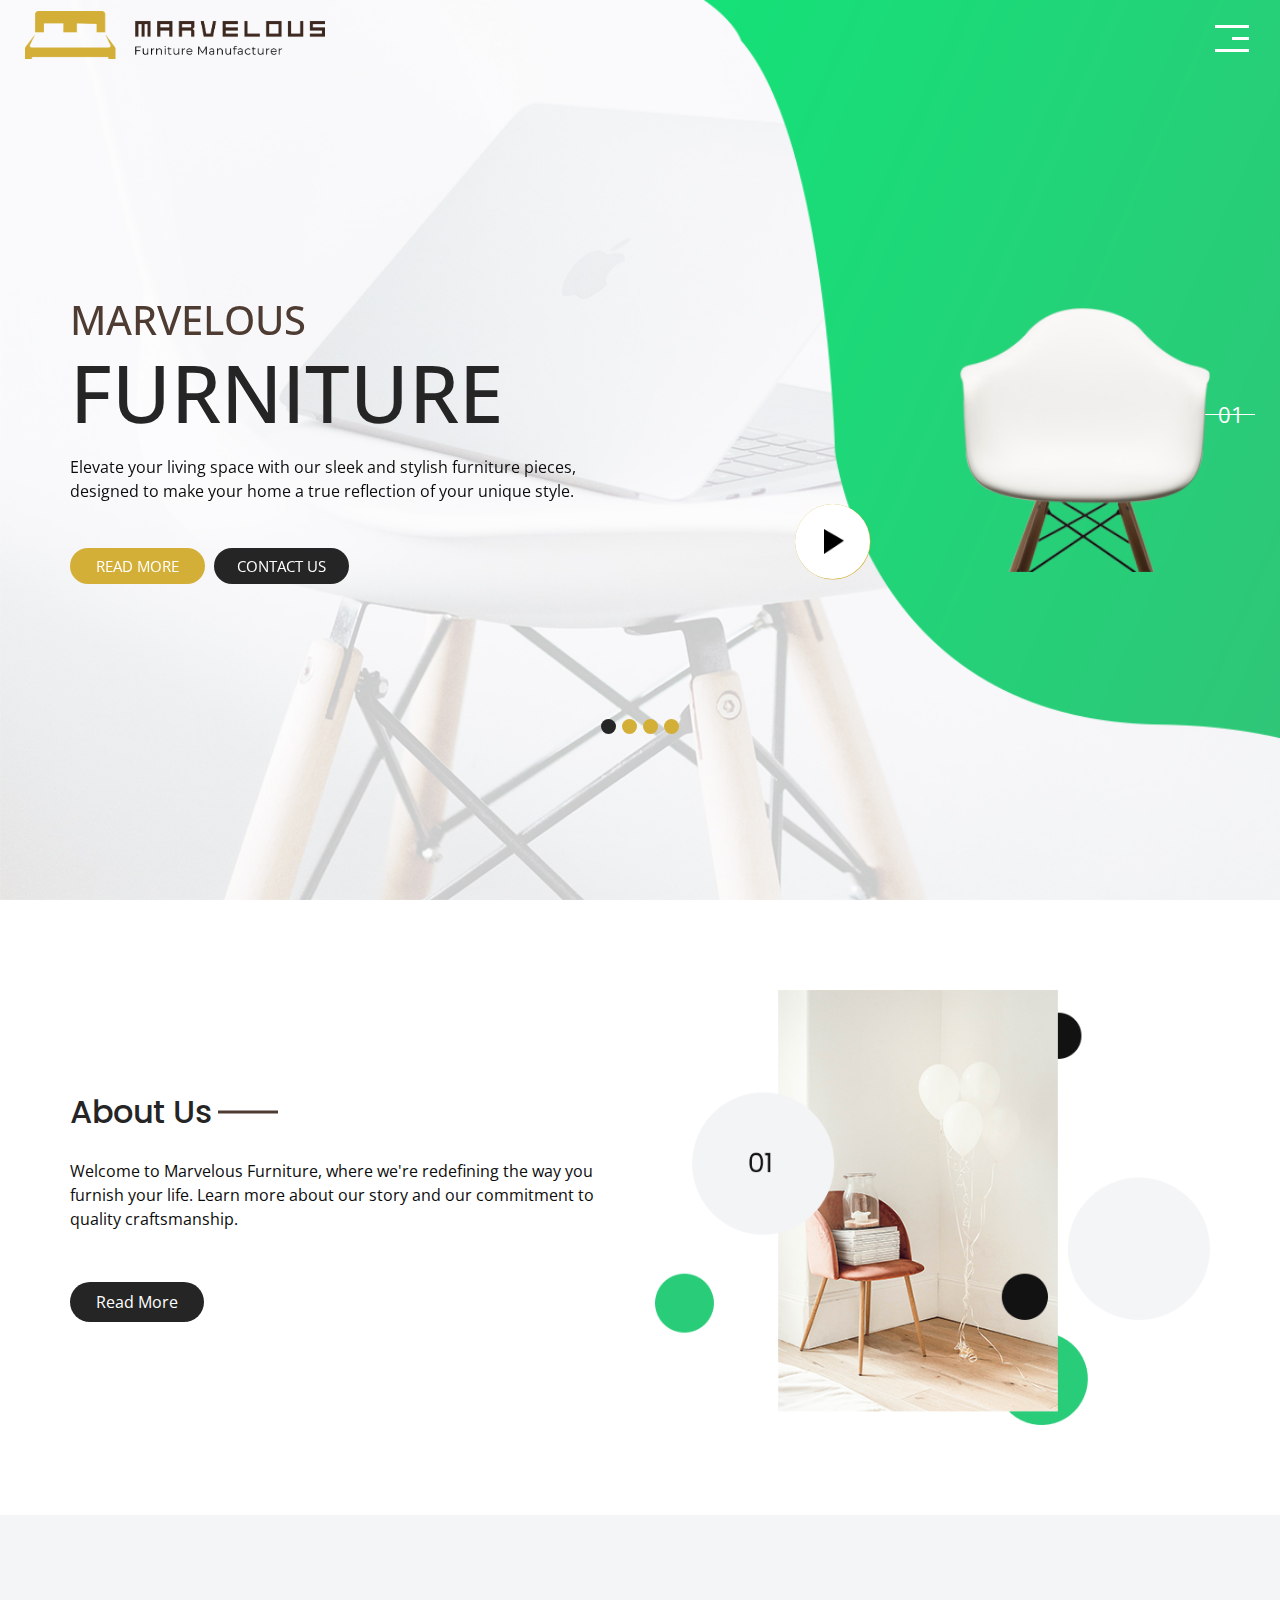
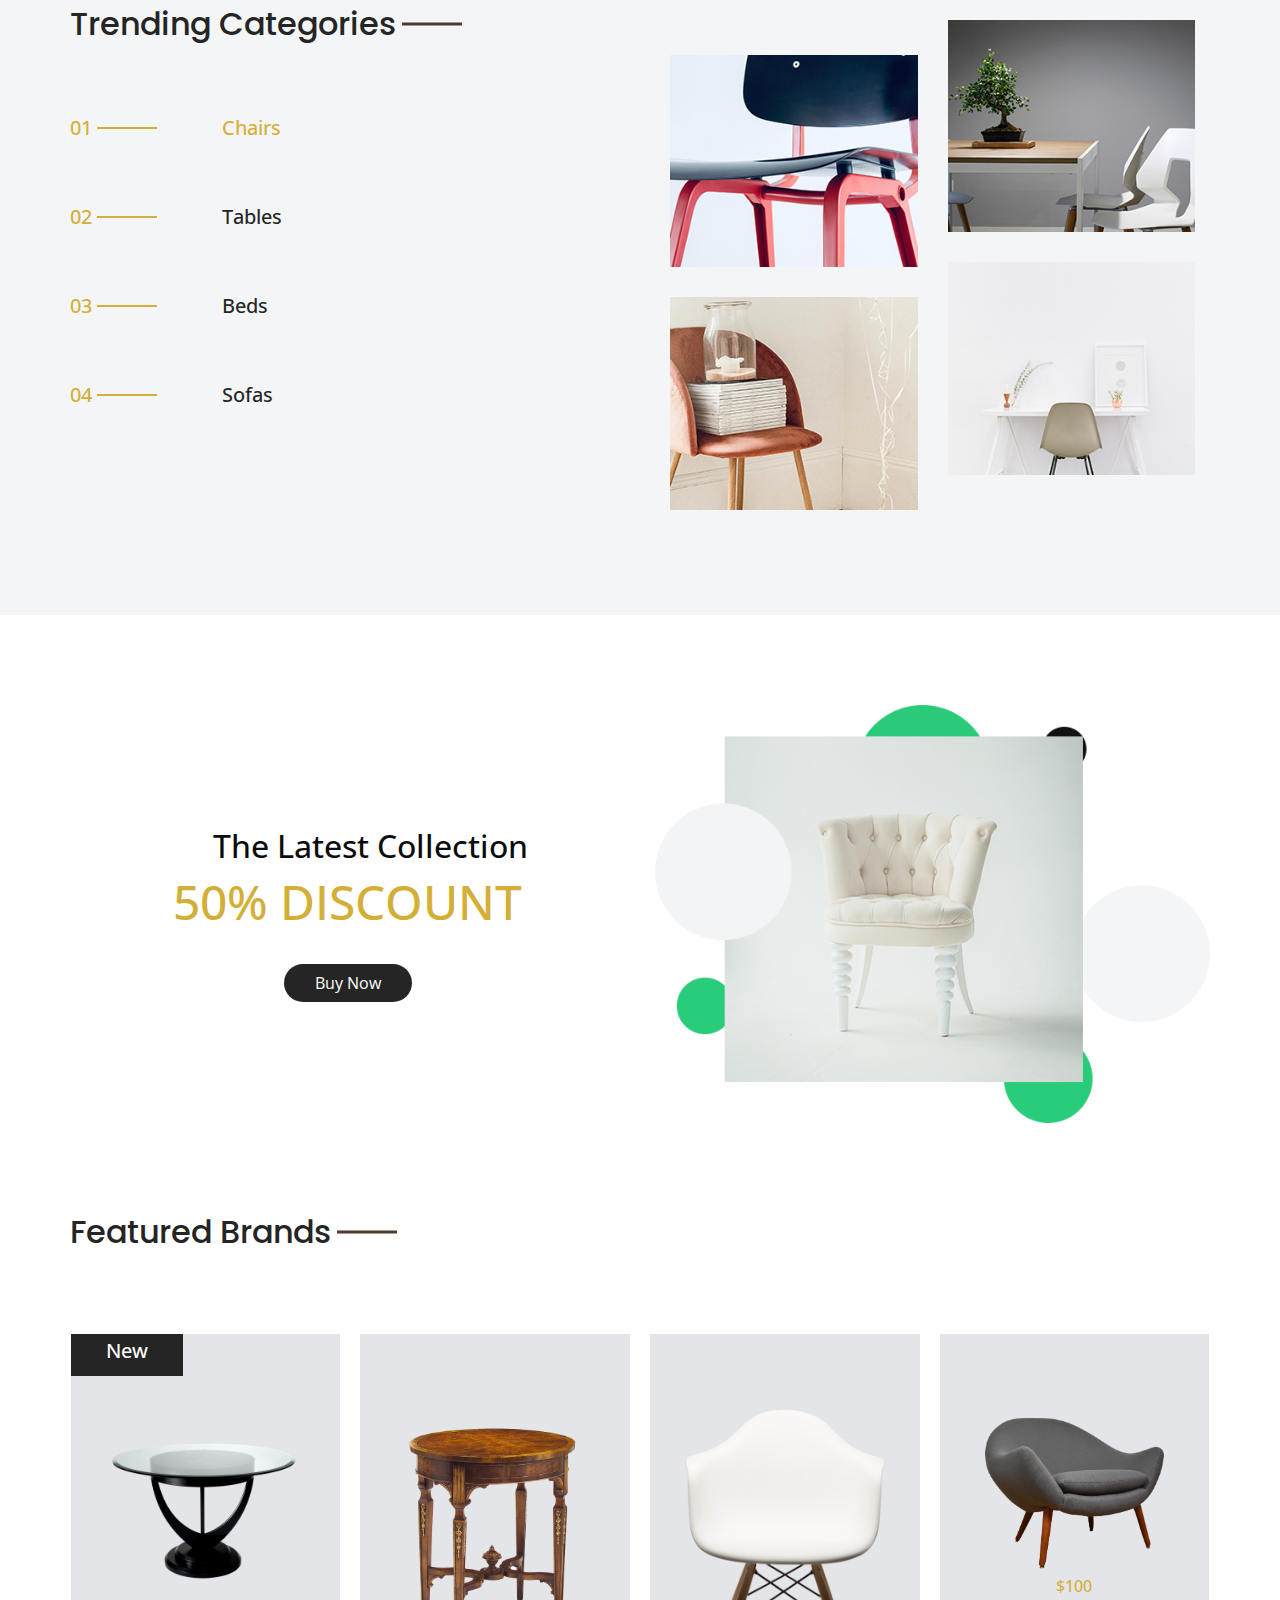
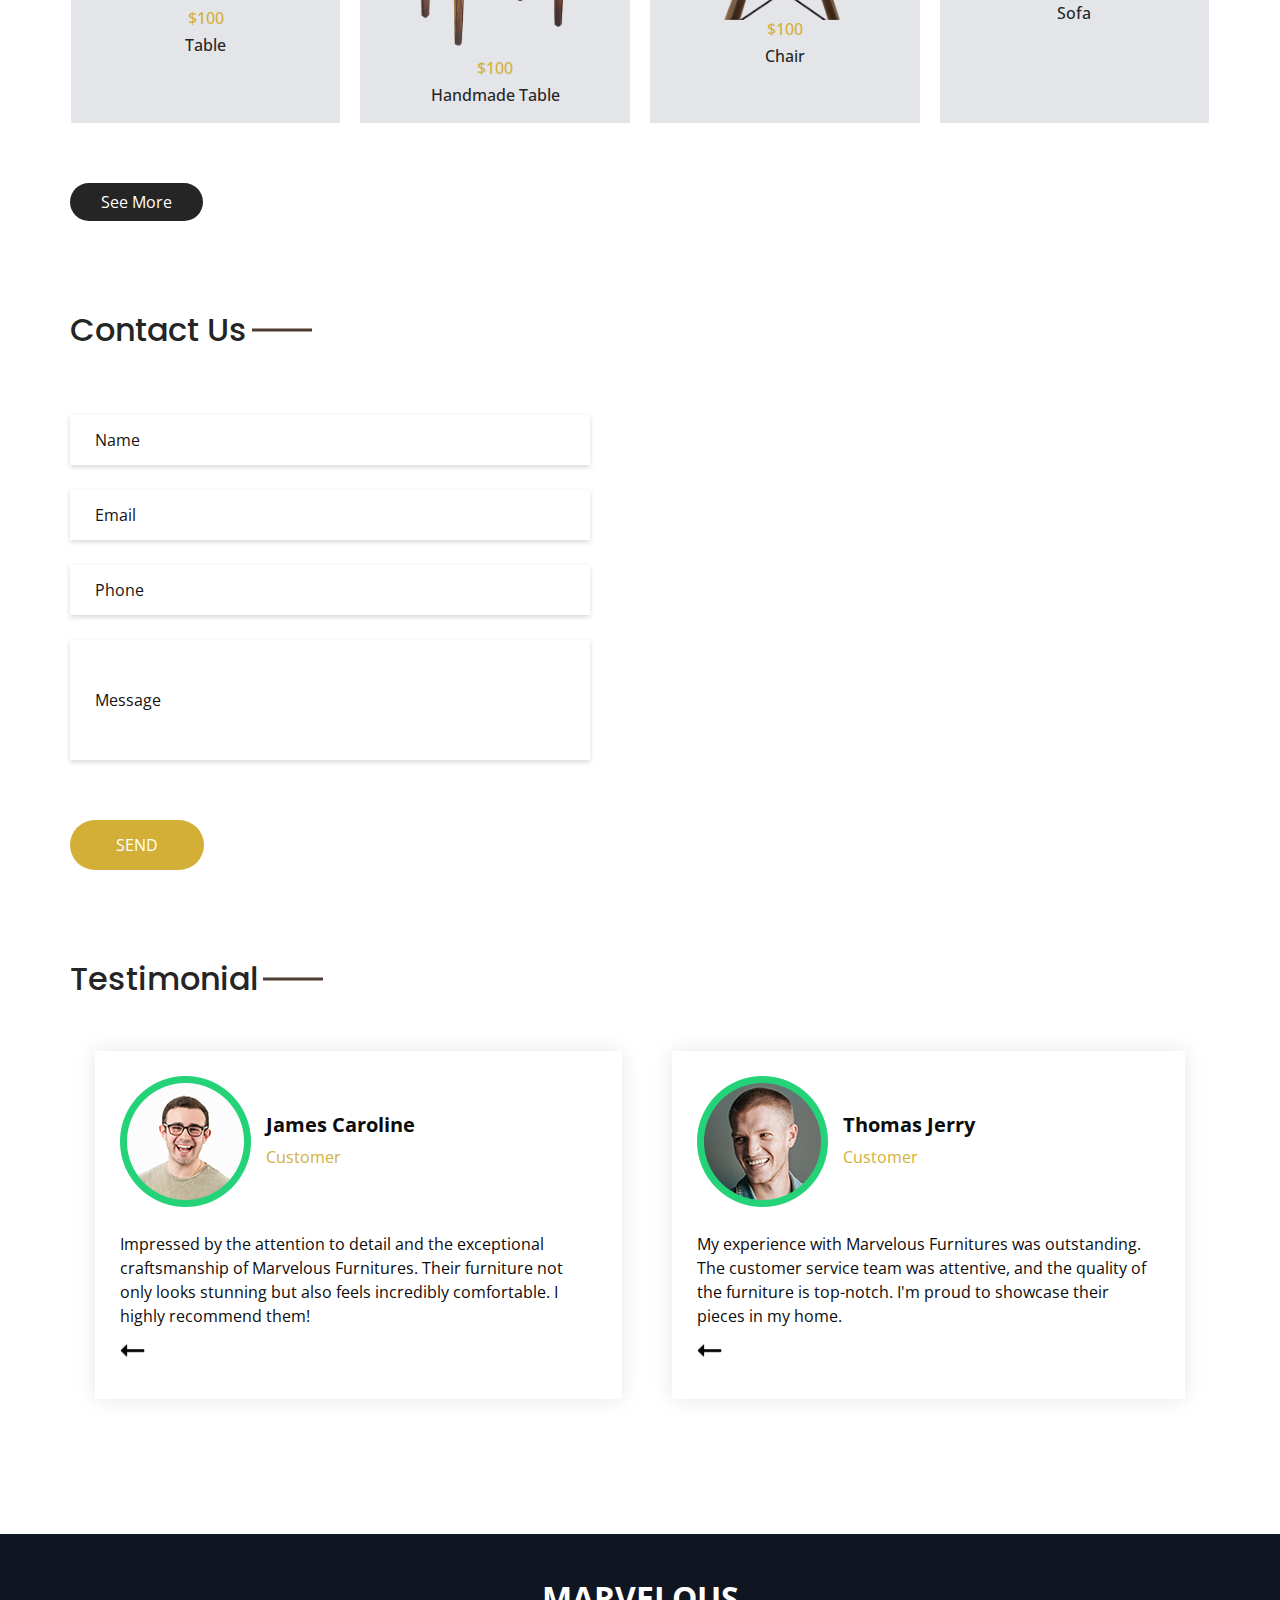
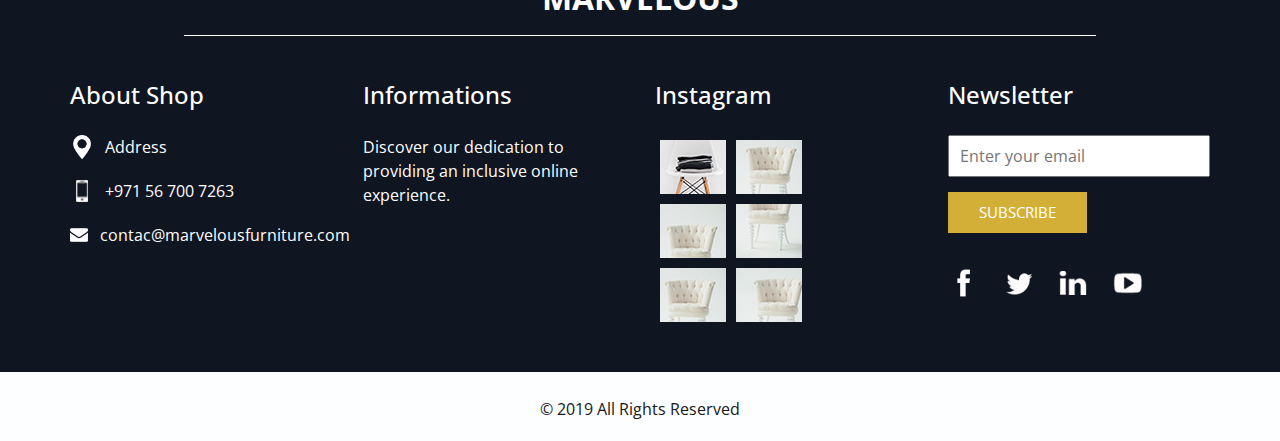
<file: index.html>
<!DOCTYPE html>
<html>

<head>
    <!-- Basic -->
    <meta charset="utf-8"/>
    <meta http-equiv="X-UA-Compatible" content="IE=edge"/>
    <!-- Mobile Metas -->
    <meta name="viewport" content="width=device-width, initial-scale=1, shrink-to-fit=no"/>
    <!-- Site Metas -->
    <meta name="keywords" content=""/>
    <meta name="description" content=""/>
    <meta name="author" content=""/>

    <title>Marvelous Furniture</title>

    <!-- slider stylesheet -->
    <link rel="stylesheet" type="text/css"
          href="https://cdnjs.cloudflare.com/ajax/libs/OwlCarousel2/2.1.3/assets/owl.carousel.min.css"/>

    <!-- bootstrap core css -->
    <link rel="stylesheet" type="text/css" href="css/bootstrap.css"/>

    <!-- fonts style -->
    <link href="https://fonts.googleapis.com/css?family=Open+Sans:400,700|Poppins:400,700&display=swap"
          rel="stylesheet">
    <!-- Custom styles for this template -->
    <link href="css/style.css" rel="stylesheet"/>
    <!-- responsive style -->
    <link href="css/responsive.css" rel="stylesheet"/>
</head>

<body>
<div class="hero_area">
    <!-- header section strats -->
    <header class="header_section">
        <div class="container-fluid">
            <nav class="navbar navbar-expand-lg custom_nav-container">
                <a class="navbar-brand" href="index.html">
                    <img style="width: 300px;" src="images/Asset-5.webp" alt=""/>
                </a>
                <button class="navbar-toggler" type="button" data-toggle="collapse"
                        data-target="#navbarSupportedContent"
                        aria-controls="navbarSupportedContent" aria-expanded="false" aria-label="Toggle navigation">
                    <span class="navbar-toggler-icon"></span>
                </button>

                <div class="collapse navbar-collapse" id="navbarSupportedContent">
                    <ul class="navbar-nav  ">
                        <li class="nav-item active">
                            <a class="nav-link" href="index.html">Home <span class="sr-only">(current)</span></a>
                        </li>
                        <li class="nav-item">
                            <a class="nav-link" href="about.html"> About</a>
                        </li>
                        <li class="nav-item">
                            <a class="nav-link" href="shop.html">Shop </a>
                        </li>
                        <li class="nav-item">
                            <a class="nav-link" href="furniture.html"> Furniture </a>
                        </li>
                        <li class="nav-item">
                            <a class="nav-link" href="contact.html">Contact us</a>
                        </li>
                    </ul>
                    <div class="user_option">
                        <a href="">
                            <img src="images/user.png" alt="">
                            <span>
                  Login
                </span>
                        </a>
                        <form class="form-inline my-2 my-lg-0 ml-0 ml-lg-4 mb-3 mb-lg-0">
                            <button class="btn  my-2 my-sm-0 nav_search-btn" type="submit"></button>
                        </form>
                    </div>
                </div>
                <div>
                    <div class="custom_menu-btn ">
                        <button>
                <span class=" s-1">

                </span>
                            <span class="s-2">

                </span>
                            <span class="s-3">

                </span>
                        </button>
                    </div>
                </div>

            </nav>
        </div>
    </header>
    <!-- end header section -->
    <!-- slider section -->
    <section class="slider_section ">
        <div class="play_btn">
            <a href="">
                <img src="images/play.png" alt="">
            </a>
        </div>
        <div class="number_box">
            <div>
                <ol class="carousel-indicators indicator-2">
                    <li data-target="#carouselExampleIndicators" data-slide-to="0" class="active">01</li>
                    <li data-target="#carouselExampleIndicators" data-slide-to="1">02</li>
                    <li data-target="#carouselExampleIndicators" data-slide-to="2">03</li>
                    <li data-target="#carouselExampleIndicators" data-slide-to="3">04</li>
                </ol>
            </div>
        </div>
        <div class="container">
            <div id="carouselExampleIndicators" class="carousel slide" data-ride="carousel">
                <ol class="carousel-indicators">
                    <li data-target="#carouselExampleIndicators" data-slide-to="0" class="active"></li>
                    <li data-target="#carouselExampleIndicators" data-slide-to="1"></li>
                    <li data-target="#carouselExampleIndicators" data-slide-to="2"></li>
                    <li data-target="#carouselExampleIndicators" data-slide-to="3"></li>
                </ol>
                <div class="carousel-inner">
                    <div class="carousel-item active">
                        <div class="row">
                            <div class="col-md-6">
                                <div class="detail-box">
                                    <h1>
                                        Marvelous <span>
                        Furniture
                      </span>
                                    </h1>
                                    <p>
                                        Elevate your living space with our sleek and stylish furniture pieces, designed to make your home a true reflection of your unique style.
                                    </p>
                                    <div class="btn-box">
                                        <a href="" class="btn-1">
                                            Read More
                                        </a>
                                        <a href="" class="btn-2">
                                            Contact us
                                        </a>
                                    </div>
                                </div>
                            </div>
                            <div class="col-md-6 img-container">
                                <div class="img-box">
                                    <img src="images/slider-img.png" alt="">
                                </div>
                            </div>
                        </div>
                    </div>
                    <div class="carousel-item ">
                        <div class="row">
                            <div class="col-md-6">
                                <div class="detail-box">
                                    <h1>
                                        The Latest
                                        <span>
                        Furniture
                      </span>
                                    </h1>
                                    <p>
                                        Experience the perfect blend of comfort and sophistication with our handcrafted furniture, adding a touch of luxury to your everyday life.
                                    </p>
                                    <div class="btn-box">
                                        <a href="" class="btn-1">
                                            Read More
                                        </a>
                                        <a href="" class="btn-2">
                                            Contact us
                                        </a>
                                    </div>
                                </div>
                            </div>
                            <div class="col-md-6 img-container">
                                <div class="img-box">
                                    <img src="images/pngeg.png" alt="">
                                </div>
                            </div>
                        </div>
                    </div>
                    <div class="carousel-item ">
                        <div class="row">
                            <div class="col-md-6">
                                <div class="detail-box">
                                    <h1>
                                        The Latest
                                        <span>
                        Furniture
                      </span>
                                    </h1>
                                    <p>
                                        Discover the art of relaxation with our premium recliners and sofas, where comfort meets innovation in the world of furniture.
                                    </p>
                                    <div class="btn-box">
                                        <a href="" class="btn-1">
                                            Read More
                                        </a>
                                        <a href="" class="btn-2">
                                            Contact us
                                        </a>
                                    </div>
                                </div>
                            </div>
                            <div class="col-md-6 img-container">
                                <div class="img-box">
                                    <img src="images/pngegg (2).png" alt="">
                                </div>
                            </div>
                        </div>
                    </div>
                    <div class="carousel-item ">
                        <div class="row">
                            <div class="col-md-6">
                                <div class="detail-box">
                                    <h1>
                                        The Latest
                                        <span>
                        Furniture
                      </span>
                                    </h1>
                                    <p>
                                        Our furniture isn't just functional; it's a statement of your personality and a canvas for your imagination.
                                    </p>
                                    <div class="btn-box">
                                        <a href="" class="btn-1">
                                            Read More
                                        </a>
                                        <a href="" class="btn-2">
                                            Contact us
                                        </a>
                                    </div>
                                </div>
                            </div>
                            <div class="col-md-6 img-container">
                                <div class="img-box">
                                    <img src="images/pnge.png" alt="">
                                </div>
                            </div>
                        </div>
                    </div>
                </div>
            </div>
        </div>
    </section>
    <!-- end slider section -->
</div>


<!-- about section -->

<section class="about_section layout_padding">
    <div class="container">
        <div class="row">
            <div class="col-md-6">
                <div class="detail-box">
                    <div class="heading_container">
                        <h2>
                            About Us
                        </h2>

                    </div>
                    <p>
                        Welcome to Marvelous Furniture, where we're redefining the way you furnish your life. Learn more about our story and our commitment to quality craftsmanship.
                    </p>
                    <a href="">
                        Read More
                    </a>
                </div>
            </div>
            <div class="col-md-6">
                <div class="img-box">
                    <img src="images/about-img.png" alt="">
                </div>
            </div>
        </div>
    </div>
</section>

<!-- end about section -->

<!-- trending section -->

<section class="trending_section layout_padding">
    <div id="accordion">
        <div class="container">
            <div class="row">
                <div class="col-md-6">
                    <div class="detail-box">
                        <div class="heading_container">
                            <h2>
                                Trending Categories
                            </h2>
                        </div>
                        <div class="tab_container">
                            <div class="t-link-box" data-toggle="collapse" data-target="#collapseOne"
                                 aria-expanded="true"
                                 aria-controls="collapseOne">
                                <div class="number">
                                    <h5>
                                        01
                                    </h5>
                                </div>
                                <hr>
                                <div class="t-name">
                                    <h5>
                                        Chairs
                                    </h5>
                                </div>
                            </div>
                            <div class="t-link-box collapsed" data-toggle="collapse" data-target="#collapseTwo"
                                 aria-expanded="false" aria-controls="collapseTwo">
                                <div class="number">
                                    <h5>
                                        02
                                    </h5>
                                </div>
                                <hr>
                                <div class="t-name">
                                    <h5>
                                        Tables
                                    </h5>
                                </div>
                            </div>
                            <div class="t-link-box collapsed" data-toggle="collapse" data-target="#collapseThree"
                                 aria-expanded="false" aria-controls="collapseThree">
                                <div class="number">
                                    <h5>
                                        03
                                    </h5>
                                </div>
                                <hr>
                                <div class="t-name">
                                    <h5>
                                        Beds
                                    </h5>
                                </div>
                            </div>
                            <div class="t-link-box collapsed" data-toggle="collapse" data-target="#collapseFour"
                                 aria-expanded="false" aria-controls="collapseFour">
                                <div class="number">
                                    <h5>
                                        04
                                    </h5>
                                </div>
                                <hr>
                                <div class="t-name">
                                    <h5>
                                        Sofas
                                    </h5>
                                </div>
                            </div>
                        </div>
                    </div>
                </div>
                <div class="col-md-6">
                    <div class="collapse show" id="collapseOne" aria-labelledby="headingOne" data-parent="#accordion">
                        <div class="img_container ">
                            <div class="box b-1">
                                <div class="img-box">
                                    <img src="images/t-1.jpg" alt="">
                                </div>
                                <div class="img-box">
                                    <img src="images/t-2.jpg" alt="">
                                </div>
                            </div>
                            <div class="box b-2">
                                <div class="img-box">
                                    <img src="images/t-3.jpg" alt="">
                                </div>
                                <div class="img-box">
                                    <img src="images/t-4.jpg" alt="">
                                </div>
                            </div>
                        </div>
                    </div>
                    <div class="collapse" id="collapseTwo" aria-labelledby="headingTwo" data-parent="#accordion">
                        <div class="img_container ">
                            <div class="box b-1">
                                <div class="img-box">
                                    <img class="w-75" src="images/tab1.png" alt="">
                                </div>
                                <div class="img-box">
                                    <img class="w-75" src="images/tab2.png" alt="">
                                </div>
                            </div>
                            <div class="box b-2">

                                <div class="img-box">
                                    <img src="images/tab3.png" alt="">
                                </div>
                                <div class="img-box">
                                    <img src="images/tab4.png" alt="">
                                </div>
                            </div>
                        </div>
                    </div>
                    <div class="collapse" id="collapseThree" aria-labelledby="headingThree" data-parent="#accordion">
                        <div class="img_container ">
                            <div class="box b-1">
                                <div class="img-box">
                                    <img src="images/bed1.jpg" alt="">
                                </div>
                                <div class="img-box">
                                    <img src="images/bed2.jpg" alt="">
                                </div>
                            </div> 
                            <div class="box b-2">
                                <div class="img-box">
                                    <img src="images/bed3.jpg" alt="">
                                </div>
                                <div class="img-box">
                                    <img src="images/bed4.jpg" alt="">
                                </div>
                            </div>
                        </div>
                    </div>
                    <div class="collapse" id="collapseFour" aria-labelledby="headingfour" data-parent="#accordion">
                        <div class="img_container ">
                            <div class="box b-1">
                                <div class="img-box">
                                    <img src="images/sofa1.jpg" alt="">
                                </div>

                                <div class="img-box">
                                    <img src="images/sofa2.jpg" alt="">
                                </div>
                            </div>
                            <div class="box b-2">
                                <div class="img-box">
                                    <img src="images/sofa3.jpg" alt="">
                                </div>
                                <div class="img-box">
                                    <img src="images/sofa4.jpg" alt="">
                                </div>
                            </div>
                        </div>
                    </div>

                </div>
            </div>
        </div>
    </div>

</section>

<!-- end trending section -->

<!-- discount section -->

<section class="discount_section  layout_padding">
    <div class="container">
        <div class="row">
            <div class="col-md-6">
                <div class="detail-box">
                    <h2>
                        The Latest Collection
                    </h2>
                    <h2 class="main_heading">
                        50% DISCOUNT
                    </h2>

                    <div class="">
                        <a href="">
                            Buy Now
                        </a>
                    </div>
                </div>
            </div>
            <div class="col-md-6">
                <div class="img-box">
                    <img src="images/discount-img.png" alt="">
                </div>
            </div>
        </div>
    </div>
</section>


<!-- end discount section -->

<!-- brand section -->

<section class="brand_section">
    <div class="container">
        <div class="heading_container">
            <h2>
                Featured Brands
            </h2>
        </div>
        <div class="brand_container layout_padding2">
            <div class="box">
                <a href="">
                    <div class="new">
                        <h5>
                            New
                        </h5>
                    </div>
                    <div class="img-box">
                        <img src="images/tab3.png" alt="">
                    </div>
                    <div class="detail-box">
                        <h6 class="price">
                            $100
                        </h6>
                        <h6>
                            Table
                        </h6>
                    </div>
                </a>
            </div>
            <div class="box">
                <a href="">
                    <div class="img-box">
                        <img class="w-[77%]" src="images/tab4.png" alt="">
                    </div>
                    <div class="detail-box">
                        <h6 class="price">
                            $100
                        </h6>
                        <h6>
                           Handmade Table
                        </h6>
                    </div>
                </a>
            </div>
            <div class="box">
                <a href="">
                    <div class="img-box">
                        <img src="images/slider-img.png" alt="">
                    </div>
                    <div class="detail-box">
                        <h6 class="price">
                            $100
                        </h6>
                        <h6>
                            Chair
                        </h6>
                    </div>
                </a>
            </div>
            <div class="box">
                <a href="">
                    <div class="img-box">
                        <img src="images/pngegg (2).png" alt="">
                    </div>
                    <div class="detail-box">
                        <h6 class="price">
                            $100
                        </h6>
                        <h6>
                            Sofa
                        </h6>
                    </div>
                </a>
            </div>
        </div>
        <a href="" class="brand-btn">
            See More
        </a>
    </div>
</section>

<!-- end brand section -->
<!-- contact section -->

<section class="contact_section layout_padding">
    <div class="container ">
        <div class="heading_container">
            <h2 class="">
                Contact Us
            </h2>
        </div>

    </div>
    <div class="container">
        <div class="row">
            <div class="col-md-6">
                <form action="">
                    <div>
                        <input type="text" placeholder="Name"/>
                    </div>
                    <div>
                        <input type="email" placeholder="Email"/>
                    </div>
                    <div>
                        <input type="text" placeholder="Phone"/>
                    </div>
                    <div>
                        <input type="text" class="message-box" placeholder="Message"/>
                    </div>
                    <div class="d-flex ">
                        <button>
                            SEND
                        </button>
                    </div>
                </form>
            </div>
            <div class="col-md-6">
                <div class="map_container">
                    <div class="map-responsive">
                        <iframe
                                src="https://www.google.com/maps/embed/v1/place?key=AIzaSyA0s1a7phLN0iaD6-UE7m4qP-z21pH0eSc&q=Eiffel+Tower+Paris+France"
                                width="600" height="300" frameborder="0" style="border:0; width: 100%; height:100%"
                                allowfullscreen></iframe>
                    </div>
                </div>
            </div>
        </div>
    </div>
</section>

<!-- end contact section -->

<!-- client section -->
<section class="client_section layout_padding-bottom">
    <div class="container">
        <div class="heading_container">
            <h2>
                Testimonial
            </h2>
        </div>
    </div>

    <div class="container">
        <div class="client_container layout_padding2">
            <div class="client_box b-1">
                <div class="client-id">
                    <div class="img-box">
                        <img src="images/client-1.png" alt=""/>
                    </div>
                    <div class="name">
                        <h5>
                            James Caroline
                        </h5>
                        <p>
                            Customer
                        </p>
                    </div>
                </div>
                <div class="detail">
                    <p>
                        Impressed by the attention to detail and the exceptional craftsmanship of Marvelous Furnitures. Their furniture not only looks stunning but also feels incredibly comfortable. I highly recommend them!
                    </p>
                    <div>
                        <div class="arrow_img">
                        </div>
                    </div>
                </div>
            </div>
            <div class="client_box b-2">
                <div class="client-id">
                    <div class="img-box">
                        <img src="images/client-2.png" alt=""/>
                    </div>
                    <div class="name">
                        <h5>
                            Thomas Jerry
                        </h5>
                        <p>
                            Customer
                        </p>

                    </div>
                </div>
                <div class="detail">
                    <p>
                        My experience with Marvelous Furnitures was outstanding. The customer service team was attentive, and the quality of the furniture is top-notch. I'm proud to showcase their pieces in my home.
                    </p>
                    <div>
                        <div class="arrow_img">
                        </div>
                    </div>
                </div>
            </div>
        </div>
    </div>
</section>

<!-- end client section -->

<!-- info section -->
<section class="info_section layout_padding2">
    <div class="container">
        <div class="info_logo">
            <h2>
                Marvelous
            </h2>
        </div>
        <div class="row">

            <div class="col-md-3">
                <div class="info_contact">
                    <h5>
                        About Shop
                    </h5>
                    <div>
                        <div class="img-box">
                            <img src="images/location-white.png" width="18px" alt="">
                        </div>
                        <p>
                            Address
                        </p>
                    </div>
                    <div>
                        <div class="img-box">
                            <img src="images/telephone-white.png" width="12px" alt="">
                        </div>
                        <p>
                            +971 56 700 7263
                        </p>
                    </div>
                    <div>
                        <div class="img-box">
                            <img src="images/envelope-white.png" width="18px" alt="">
                        </div>
                        <p>
                            contac@marvelousfurniture.com
                        </p>
                    </div>
                </div>
            </div>
            <div class="col-md-3">
                <div class="info_info">
                    <h5>
                        Informations
                    </h5>
                    <p>
                        Discover our dedication to providing an inclusive online experience.
                    </p>
                </div>
            </div>

            <div class="col-md-3">
                <div class="info_insta">
                    <h5>
                        Instagram
                    </h5>
                    <div class="insta_container">
                        <div>
                            <a href="">
                                <div class="insta-box b-1">
                                    <img src="images/i-1.jpg" alt="">
                                </div>
                            </a>
                            <a href="">
                                <div class="insta-box b-2">
                                    <img src="images/i-2.jpg" alt="">
                                </div>
                            </a>
                        </div>

                        <div>
                            <a href="">
                                <div class="insta-box b-3">
                                    <img src="images/i-3.jpg" alt="">
                                </div>
                            </a>
                            <a href="">
                                <div class="insta-box b-4">
                                    <img src="images/i-4.jpg" alt="">
                                </div>
                            </a>
                        </div>
                        <div>
                            <a href="">
                                <div class="insta-box b-3">
                                    <img src="images/i-5.jpg" alt="">
                                </div>
                            </a>
                            <a href="">
                                <div class="insta-box b-4">
                                    <img src="images/i-6.jpg" alt="">
                                </div>
                            </a>
                        </div>
                    </div>
                </div>
            </div>
            <div class="col-md-3">
                <div class="info_form ">
                    <h5>
                        Newsletter
                    </h5>
                    <form action="">
                        <input type="email" placeholder="Enter your email">
                        <button>
                            Subscribe
                        </button>
                    </form>
                    <div class="social_box">
                        <a href="">
                            <img src="images/fb.png" alt="">
                        </a>
                        <a href="">
                            <img src="images/twitter.png" alt="">
                        </a>
                        <a href="">
                            <img src="images/linkedin.png" alt="">
                        </a>
                        <a href="">
                            <img src="images/youtube.png" alt="">
                        </a>
                    </div>
                </div>
            </div>
        </div>
    </div>
</section>

<!-- end info_section -->


<!-- footer section -->
<section class="container-fluid footer_section ">
    <div class="container">
        <p>
            &copy; 2019 All Rights Reserved
        </p>
    </div>
</section>
<!-- end  footer section -->


<script type="text/javascript" src="js/jquery-3.4.1.min.js"></script>
<script type="text/javascript" src="js/bootstrap.js"></script>
<script type="text/javascript" src="https://cdnjs.cloudflare.com/ajax/libs/OwlCarousel2/2.2.1/owl.carousel.min.js">
</script>
<script type="text/javascript">
    $(".owl-carousel").owlCarousel({
        loop: true,
        margin: 10,
        nav: true,
        navText: [],
        autoplay: true,
        autoplayHoverPause: true,
        responsive: {
            0: {
                items: 1
            },
            420: {
                items: 2
            },
            1000: {
                items: 5
            }
        }

    });
</script>
<script>
    var nav = $("#navbarSupportedContent");
    var btn = $(".custom_menu-btn");
    btn.click
    btn.click(function (e) {

        e.preventDefault();
        nav.toggleClass("lg_nav-toggle");
        document.querySelector(".custom_menu-btn").classList.toggle("menu_btn-style")
    });
</script>
<script>
    $('.carousel').on('slid.bs.carousel', function () {
        $(".indicator-2 li").removeClass("active");
        indicators = $(".carousel-indicators li.active").data("slide-to");
        a = $(".indicator-2").find("[data-slide-to='" + indicators + "']").addClass("active");
        console.log(indicators);

    })
</script>

</body>
</body>

</html>
</file>
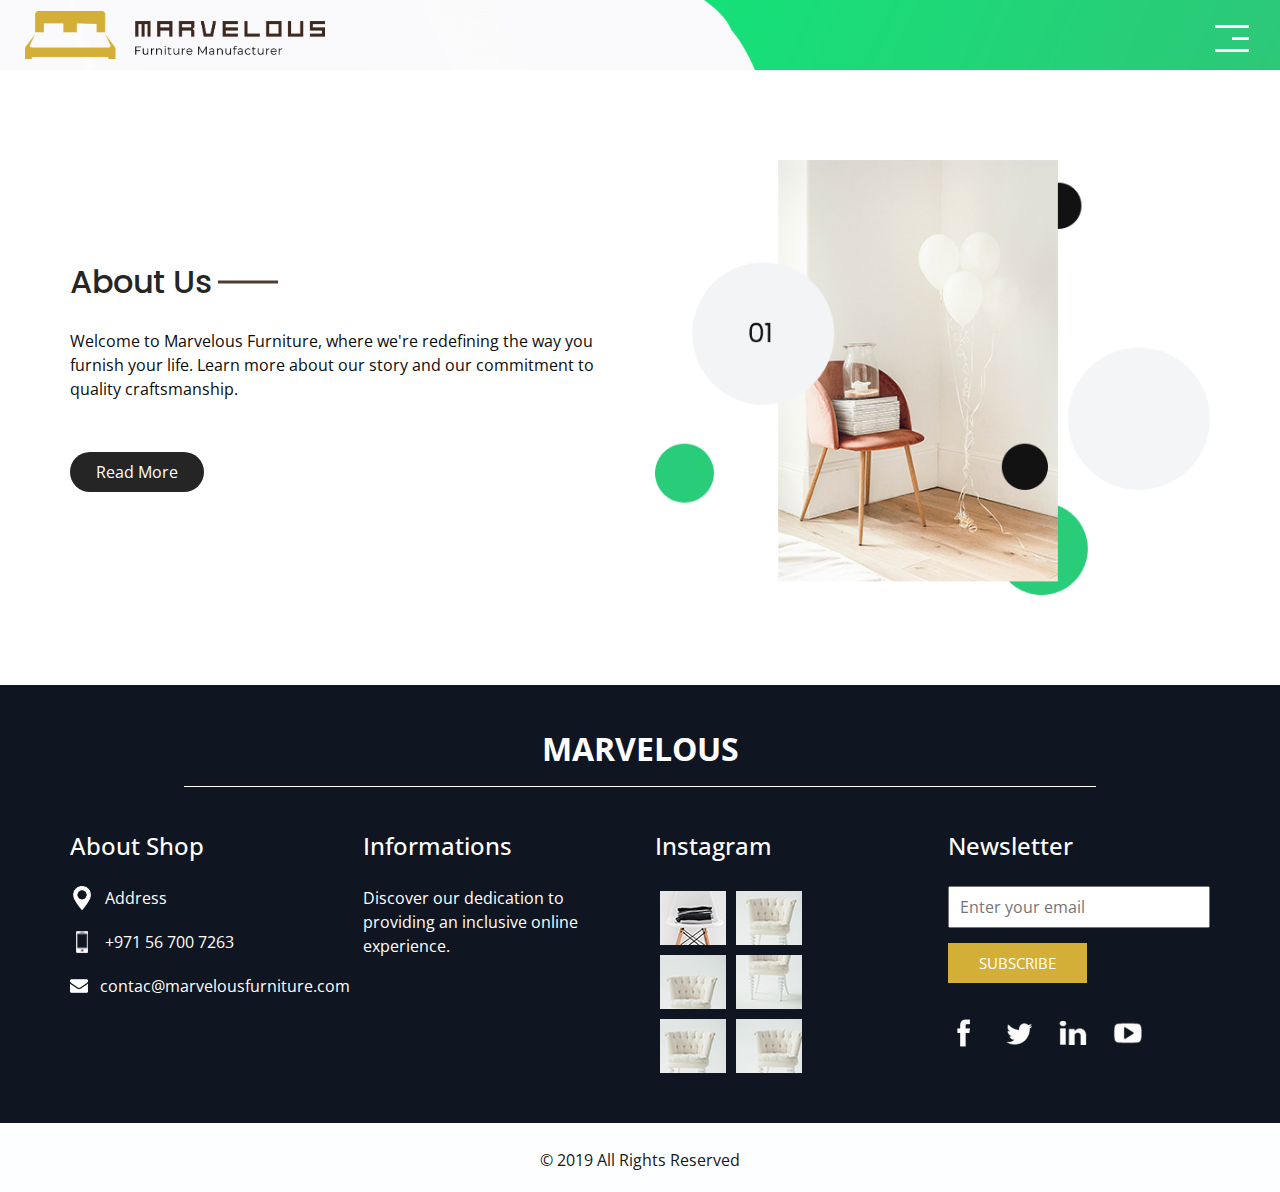
<file: about.html>
<!DOCTYPE html>
<html>

<head>
  <!-- Basic -->
  <meta charset="utf-8" />
  <meta http-equiv="X-UA-Compatible" content="IE=edge" />
  <!-- Mobile Metas -->
  <meta name="viewport" content="width=device-width, initial-scale=1, shrink-to-fit=no" />
  <!-- Site Metas -->
  <meta name="keywords" content="" />
  <meta name="description" content="" />
  <meta name="author" content="" />

  <title>Marvelous Furniture</title>

  <!-- slider stylesheet -->
  <link rel="stylesheet" type="text/css"
    href="https://cdnjs.cloudflare.com/ajax/libs/OwlCarousel2/2.1.3/assets/owl.carousel.min.css" />

  <!-- bootstrap core css -->
  <link rel="stylesheet" type="text/css" href="css/bootstrap.css" />

  <!-- fonts style -->
  <link href="https://fonts.googleapis.com/css?family=Open+Sans:400,700|Poppins:400,700&display=swap" rel="stylesheet">
  <!-- Custom styles for this template -->
  <link href="css/style.css" rel="stylesheet" />
  <!-- responsive style -->
  <link href="css/responsive.css" rel="stylesheet" />
</head>

<body class="sub_page">
  <div class="hero_area">
    <!-- header section strats -->
    <header class="header_section">
      <div class="container-fluid">
        <nav class="navbar navbar-expand-lg custom_nav-container">
          <a class="navbar-brand" href="index.html">
            <img style="width: 300px;" src="images/Asset-5.webp" alt="" />
          </a>
          <button class="navbar-toggler" type="button" data-toggle="collapse" data-target="#navbarSupportedContent"
            aria-controls="navbarSupportedContent" aria-expanded="false" aria-label="Toggle navigation">
            <span class="navbar-toggler-icon"></span>
          </button>

          <div class="collapse navbar-collapse" id="navbarSupportedContent">
            <ul class="navbar-nav  ">
              <li class="nav-item ">
                <a class="nav-link" href="index.html">Home <span class="sr-only">(current)</span></a>
              </li>
              <li class="nav-item active">
                <a class="nav-link" href="about.html"> About</a>
              </li>
              <li class="nav-item">
                <a class="nav-link" href="shop.html">Shop </a>
              </li>
              <li class="nav-item">
                <a class="nav-link" href="furniture.html"> Furniture </a>
              </li>
              <li class="nav-item">
                <a class="nav-link" href="contact.html">Contact us</a>
              </li>
            </ul>
            <div class="user_option">
              <a href="">
                <img src="images/user.png" alt="">
                <span>
                  Login
                </span>
              </a>
              <form class="form-inline my-2 my-lg-0 ml-0 ml-lg-4 mb-3 mb-lg-0">
                <button class="btn  my-2 my-sm-0 nav_search-btn" type="submit"></button>
              </form>
            </div>
          </div>
          <div>
            <div class="custom_menu-btn ">
              <button>
                <span class=" s-1">

                </span>
                <span class="s-2">

                </span>
                <span class="s-3">

                </span>
              </button>
            </div>
          </div>

        </nav>
      </div>
    </header>
    <!-- end header section -->
  </div>


  <!-- about section -->

  <section class="about_section layout_padding">
    <div class="container">
      <div class="row">
        <div class="col-md-6">
          <div class="detail-box">
            <div class="heading_container">
              <h2>
                About Us
              </h2>

            </div>
            <p>
               Welcome to Marvelous Furniture, where we're redefining the way you furnish your life. Learn more about our story and our commitment to quality craftsmanship.
            </p>
            <a href="">
              Read More
            </a>
          </div>
        </div>
        <div class="col-md-6">
          <div class="img-box">
            <img src="images/about-img.png" alt="">
          </div>
        </div>
      </div>
    </div>
  </section>

  <!-- end about section -->


  <!-- info section -->
  <section class="info_section layout_padding2">
    <div class="container">
      <div class="info_logo">
        <h2>
          Marvelous
        </h2>
      </div>
      <div class="row">

        <div class="col-md-3">
          <div class="info_contact">
            <h5>
              About Shop
            </h5>
            <div>
              <div class="img-box">
                <img src="images/location-white.png" width="18px" alt="">
              </div>
              <p>
                Address
              </p>
            </div>
            <div>
                        <div class="img-box">
                            <img src="images/telephone-white.png" width="12px" alt="">
                        </div>
                        <p>
                            +971 56 700 7263
                        </p>
                    </div>
                    <div>
                        <div class="img-box">
                            <img src="images/envelope-white.png" width="18px" alt="">
                        </div>
                        <p>
                            contac@marvelousfurniture.com
                        </p>
                    </div>
          </div>
        </div>
        <div class="col-md-3">
          <div class="info_info">
            <h5>
              Informations
            </h5>
            <p>
              Discover our dedication to providing an inclusive online experience.
            </p>
          </div>
        </div>

        <div class="col-md-3">
          <div class="info_insta">
            <h5>
              Instagram
            </h5>
            <div class="insta_container">
              <div>
                <a href="">
                  <div class="insta-box b-1">
                    <img src="images/i-1.jpg" alt="">
                  </div>
                </a>
                <a href="">
                  <div class="insta-box b-2">
                    <img src="images/i-2.jpg" alt="">
                  </div>
                </a>
              </div>

              <div>
                <a href="">
                  <div class="insta-box b-3">
                    <img src="images/i-3.jpg" alt="">
                  </div>
                </a>
                <a href="">
                  <div class="insta-box b-4">
                    <img src="images/i-4.jpg" alt="">
                  </div>
                </a>
              </div>
              <div>
                <a href="">
                  <div class="insta-box b-3">
                    <img src="images/i-5.jpg" alt="">
                  </div>
                </a>
                <a href="">
                  <div class="insta-box b-4">
                    <img src="images/i-6.jpg" alt="">
                  </div>
                </a>
              </div>
            </div>
          </div>
        </div>
        <div class="col-md-3">
          <div class="info_form ">
            <h5>
              Newsletter
            </h5>
            <form action="">
              <input type="email" placeholder="Enter your email">
              <button>
                Subscribe
              </button>
            </form>
            <div class="social_box">
              <a href="">
                <img src="images/fb.png" alt="">
              </a>
              <a href="">
                <img src="images/twitter.png" alt="">
              </a>
              <a href="">
                <img src="images/linkedin.png" alt="">
              </a>
              <a href="">
                <img src="images/youtube.png" alt="">
              </a>
            </div>
          </div>
        </div>
      </div>
    </div>
  </section>

  <!-- end info_section -->


  <!-- footer section -->
  <section class="container-fluid footer_section ">
    <div class="container">
      <p>
        &copy; 2019 All Rights Reserved
      </p>
    </div>
  </section>
  <!-- end  footer section -->


  <script type="text/javascript" src="js/jquery-3.4.1.min.js"></script>
  <script type="text/javascript" src="js/bootstrap.js"></script>
  <script type="text/javascript" src="https://cdnjs.cloudflare.com/ajax/libs/OwlCarousel2/2.2.1/owl.carousel.min.js">
  </script>
  <script type="text/javascript">
    $(".owl-carousel").owlCarousel({
      loop: true,
      margin: 10,
      nav: true,
      navText: [],
      autoplay: true,
      autoplayHoverPause: true,
      responsive: {
        0: {
          items: 1
        },
        420: {
          items: 2
        },
        1000: {
          items: 5
        }
      }

    });
  </script>
  <script>
    var nav = $("#navbarSupportedContent");
    var btn = $(".custom_menu-btn");
    btn.click
    btn.click(function (e) {

      e.preventDefault();
      nav.toggleClass("lg_nav-toggle");
      document.querySelector(".custom_menu-btn").classList.toggle("menu_btn-style")
    });
  </script>
  <script>
    $('.carousel').on('slid.bs.carousel', function () {
      $(".indicator-2 li").removeClass("active");
      indicators = $(".carousel-indicators li.active").data("slide-to");
      a = $(".indicator-2").find("[data-slide-to='" + indicators + "']").addClass("active");
      console.log(indicators);

    })
  </script>

</body>
</body>

</html>
</file>
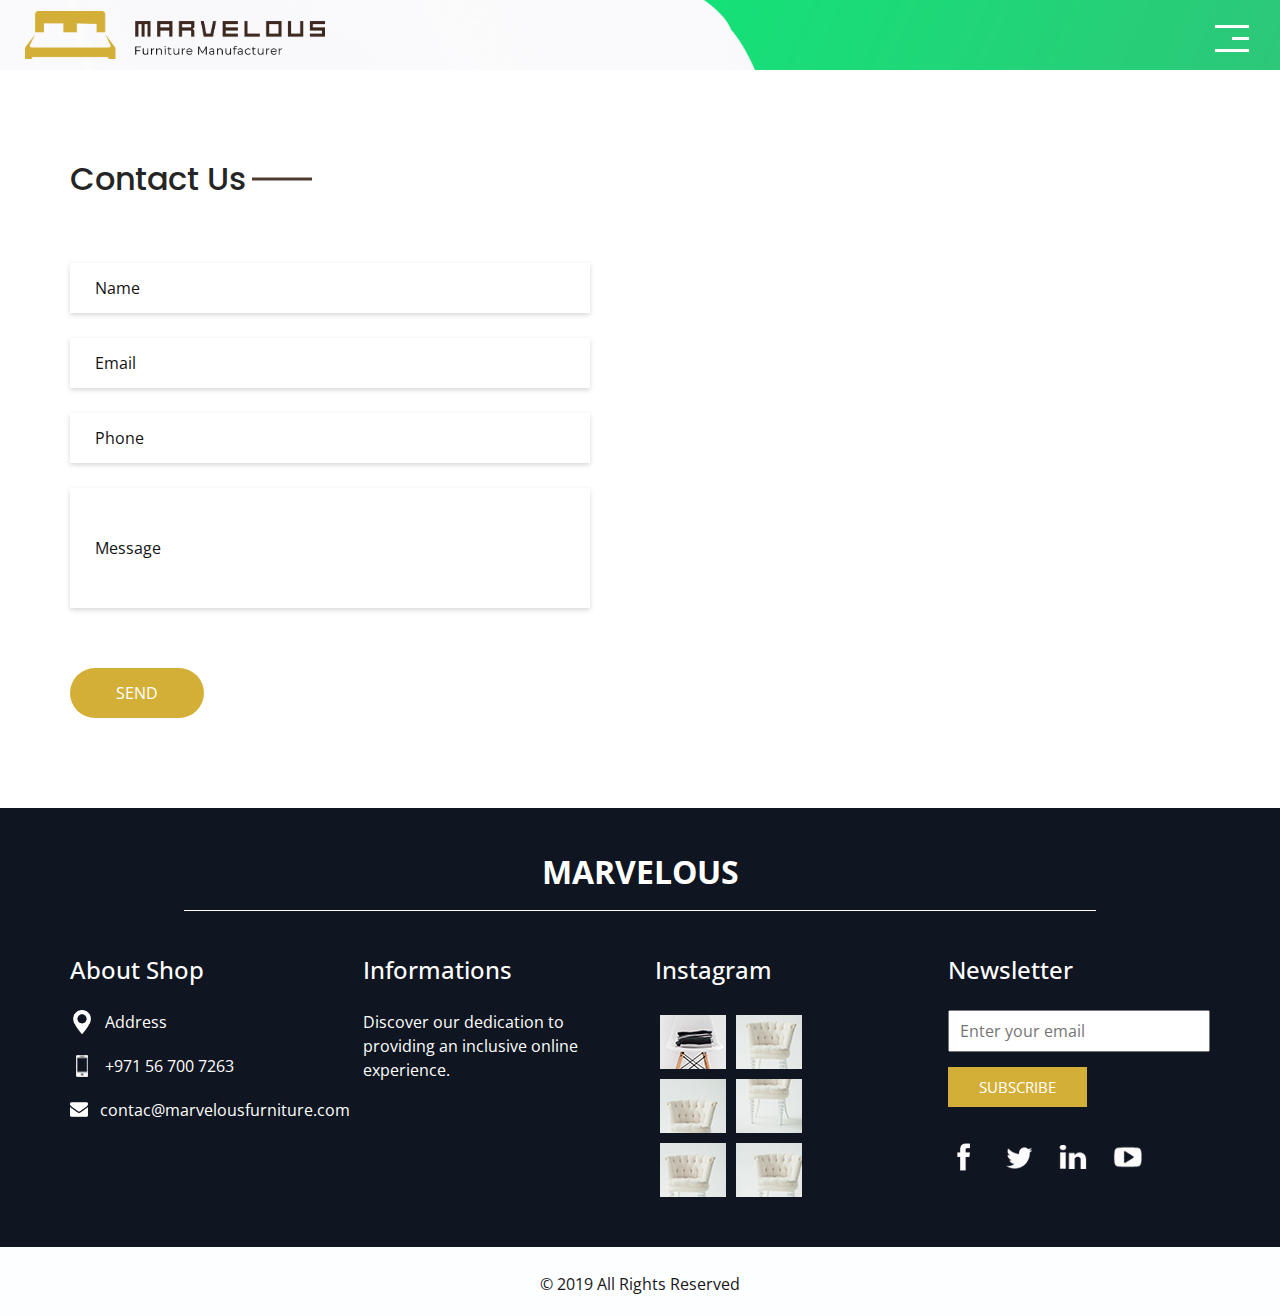
<file: contact.html>
<!DOCTYPE html>
<html>

<head>
  <!-- Basic -->
  <meta charset="utf-8" />
  <meta http-equiv="X-UA-Compatible" content="IE=edge" />
  <!-- Mobile Metas -->
  <meta name="viewport" content="width=device-width, initial-scale=1, shrink-to-fit=no" />
  <!-- Site Metas -->
  <meta name="keywords" content="" />
  <meta name="description" content="" />
  <meta name="author" content="" />

  <title>Marvelous Furniture</title>

  <!-- slider stylesheet -->
  <link rel="stylesheet" type="text/css"
    href="https://cdnjs.cloudflare.com/ajax/libs/OwlCarousel2/2.1.3/assets/owl.carousel.min.css" />

  <!-- bootstrap core css -->
  <link rel="stylesheet" type="text/css" href="css/bootstrap.css" />

  <!-- fonts style -->
  <link href="https://fonts.googleapis.com/css?family=Open+Sans:400,700|Poppins:400,700&display=swap" rel="stylesheet">
  <!-- Custom styles for this template -->
  <link href="css/style.css" rel="stylesheet" />
  <!-- responsive style -->
  <link href="css/responsive.css" rel="stylesheet" />
</head>

<body class="sub_page">
  <div class="hero_area">
    <!-- header section strats -->
    <header class="header_section">
      <div class="container-fluid">
        <nav class="navbar navbar-expand-lg custom_nav-container">
          <a class="navbar-brand" href="index.html">
            <img style="width: 300px;" src="images/Asset-5.webp" alt="" />
          </a>
          <button class="navbar-toggler" type="button" data-toggle="collapse" data-target="#navbarSupportedContent"
            aria-controls="navbarSupportedContent" aria-expanded="false" aria-label="Toggle navigation">
            <span class="navbar-toggler-icon"></span>
          </button>

          <div class="collapse navbar-collapse" id="navbarSupportedContent">
            <ul class="navbar-nav  ">
              <li class="nav-item ">
                <a class="nav-link" href="index.html">Home <span class="sr-only">(current)</span></a>
              </li>
              <li class="nav-item">
                <a class="nav-link" href="about.html"> About</a>
              </li>
              <li class="nav-item">
                <a class="nav-link" href="shop.html">Shop </a>
              </li>
              <li class="nav-item">
                <a class="nav-link" href="furniture.html"> Furniture </a>
              </li>
              <li class="nav-item active">
                <a class="nav-link" href="contact.html">Contact us</a>
              </li>
            </ul>
            <div class="user_option">
              <a href="">
                <img src="images/user.png" alt="">
                <span>
                  Login
                </span>
              </a>
              <form class="form-inline my-2 my-lg-0 ml-0 ml-lg-4 mb-3 mb-lg-0">
                <button class="btn  my-2 my-sm-0 nav_search-btn" type="submit"></button>
              </form>
            </div>
          </div>
          <div>
            <div class="custom_menu-btn ">
              <button>
                <span class=" s-1">

                </span>
                <span class="s-2">

                </span>
                <span class="s-3">

                </span>
              </button>
            </div>
          </div>

        </nav>
      </div>
    </header>
    <!-- end header section -->
  </div>



  <!-- contact section -->

  <section class="contact_section layout_padding">
    <div class="container ">
      <div class="heading_container">
        <h2 class="">
          Contact Us
        </h2>
      </div>

    </div>
    <div class="container">
      <div class="row">
        <div class="col-md-6">
          <form action="">
            <div>
              <input type="text" placeholder="Name" />
            </div>
            <div>
              <input type="email" placeholder="Email" />
            </div>
            <div>
              <input type="text" placeholder="Phone" />
            </div>
            <div>
              <input type="text" class="message-box" placeholder="Message" />
            </div>
            <div class="d-flex ">
              <button>
                SEND
              </button>
            </div>
          </form>
        </div>
        <div class="col-md-6">
          <div class="map_container">
            <div class="map-responsive">
              <iframe
                src="https://www.google.com/maps/embed/v1/place?key=AIzaSyA0s1a7phLN0iaD6-UE7m4qP-z21pH0eSc&q=Eiffel+Tower+Paris+France"
                width="600" height="300" frameborder="0" style="border:0; width: 100%; height:100%"
                allowfullscreen></iframe>
            </div>
          </div>
        </div>
      </div>
    </div>
  </section>

  <!-- end contact section -->



  <!-- info section -->
  <section class="info_section layout_padding2">
    <div class="container">
      <div class="info_logo">
        <h2>
          Marvelous
        </h2>
      </div>
      <div class="row">

        <div class="col-md-3">
          <div class="info_contact">
            <h5>
              About Shop
            </h5>
            <div>
              <div class="img-box">
                <img src="images/location-white.png" width="18px" alt="">
              </div>
              <p>
                Address
              </p>
            </div>
            <div>
                        <div class="img-box">
                            <img src="images/telephone-white.png" width="12px" alt="">
                        </div>
                        <p>
                            +971 56 700 7263
                        </p>
                    </div>
                    <div>
                        <div class="img-box">
                            <img src="images/envelope-white.png" width="18px" alt="">
                        </div>
                        <p>
                            contac@marvelousfurniture.com
                        </p>
                    </div>
          </div>
        </div>
        <div class="col-md-3">
          <div class="info_info">
            <h5>
              Informations
            </h5>
            <p>
              Discover our dedication to providing an inclusive online experience.
            </p>
          </div>
        </div>

        <div class="col-md-3">
          <div class="info_insta">
            <h5>
              Instagram
            </h5>
            <div class="insta_container">
              <div>
                <a href="">
                  <div class="insta-box b-1">
                    <img src="images/i-1.jpg" alt="">
                  </div>
                </a>
                <a href="">
                  <div class="insta-box b-2">
                    <img src="images/i-2.jpg" alt="">
                  </div>
                </a>
              </div>

              <div>
                <a href="">
                  <div class="insta-box b-3">
                    <img src="images/i-3.jpg" alt="">
                  </div>
                </a>
                <a href="">
                  <div class="insta-box b-4">
                    <img src="images/i-4.jpg" alt="">
                  </div>
                </a>
              </div>
              <div>
                <a href="">
                  <div class="insta-box b-3">
                    <img src="images/i-5.jpg" alt="">
                  </div>
                </a>
                <a href="">
                  <div class="insta-box b-4">
                    <img src="images/i-6.jpg" alt="">
                  </div>
                </a>
              </div>
            </div>
          </div>
        </div>
        <div class="col-md-3">
          <div class="info_form ">
            <h5>
              Newsletter
            </h5>
            <form action="">
              <input type="email" placeholder="Enter your email">
              <button>
                Subscribe
              </button>
            </form>
            <div class="social_box">
              <a href="">
                <img src="images/fb.png" alt="">
              </a>
              <a href="">
                <img src="images/twitter.png" alt="">
              </a>
              <a href="">
                <img src="images/linkedin.png" alt="">
              </a>
              <a href="">
                <img src="images/youtube.png" alt="">
              </a>
            </div>
          </div>
        </div>
      </div>
    </div>
  </section>

  <!-- end info_section -->


  <!-- footer section -->
  <section class="container-fluid footer_section ">
    <div class="container">
      <p>
        &copy; 2019 All Rights Reserved
      </p>
    </div>
  </section>
  <!-- end  footer section -->


  <script type="text/javascript" src="js/jquery-3.4.1.min.js"></script>
  <script type="text/javascript" src="js/bootstrap.js"></script>
  <script type="text/javascript" src="https://cdnjs.cloudflare.com/ajax/libs/OwlCarousel2/2.2.1/owl.carousel.min.js">
  </script>
  <script type="text/javascript">
    $(".owl-carousel").owlCarousel({
      loop: true,
      margin: 10,
      nav: true,
      navText: [],
      autoplay: true,
      autoplayHoverPause: true,
      responsive: {
        0: {
          items: 1
        },
        420: {
          items: 2
        },
        1000: {
          items: 5
        }
      }

    });
  </script>
  <script>
    var nav = $("#navbarSupportedContent");
    var btn = $(".custom_menu-btn");
    btn.click
    btn.click(function (e) {

      e.preventDefault();
      nav.toggleClass("lg_nav-toggle");
      document.querySelector(".custom_menu-btn").classList.toggle("menu_btn-style")
    });
  </script>
  <script>
    $('.carousel').on('slid.bs.carousel', function () {
      $(".indicator-2 li").removeClass("active");
      indicators = $(".carousel-indicators li.active").data("slide-to");
      a = $(".indicator-2").find("[data-slide-to='" + indicators + "']").addClass("active");
      console.log(indicators);

    })
  </script>

</body>
</body>

</html>
</file>
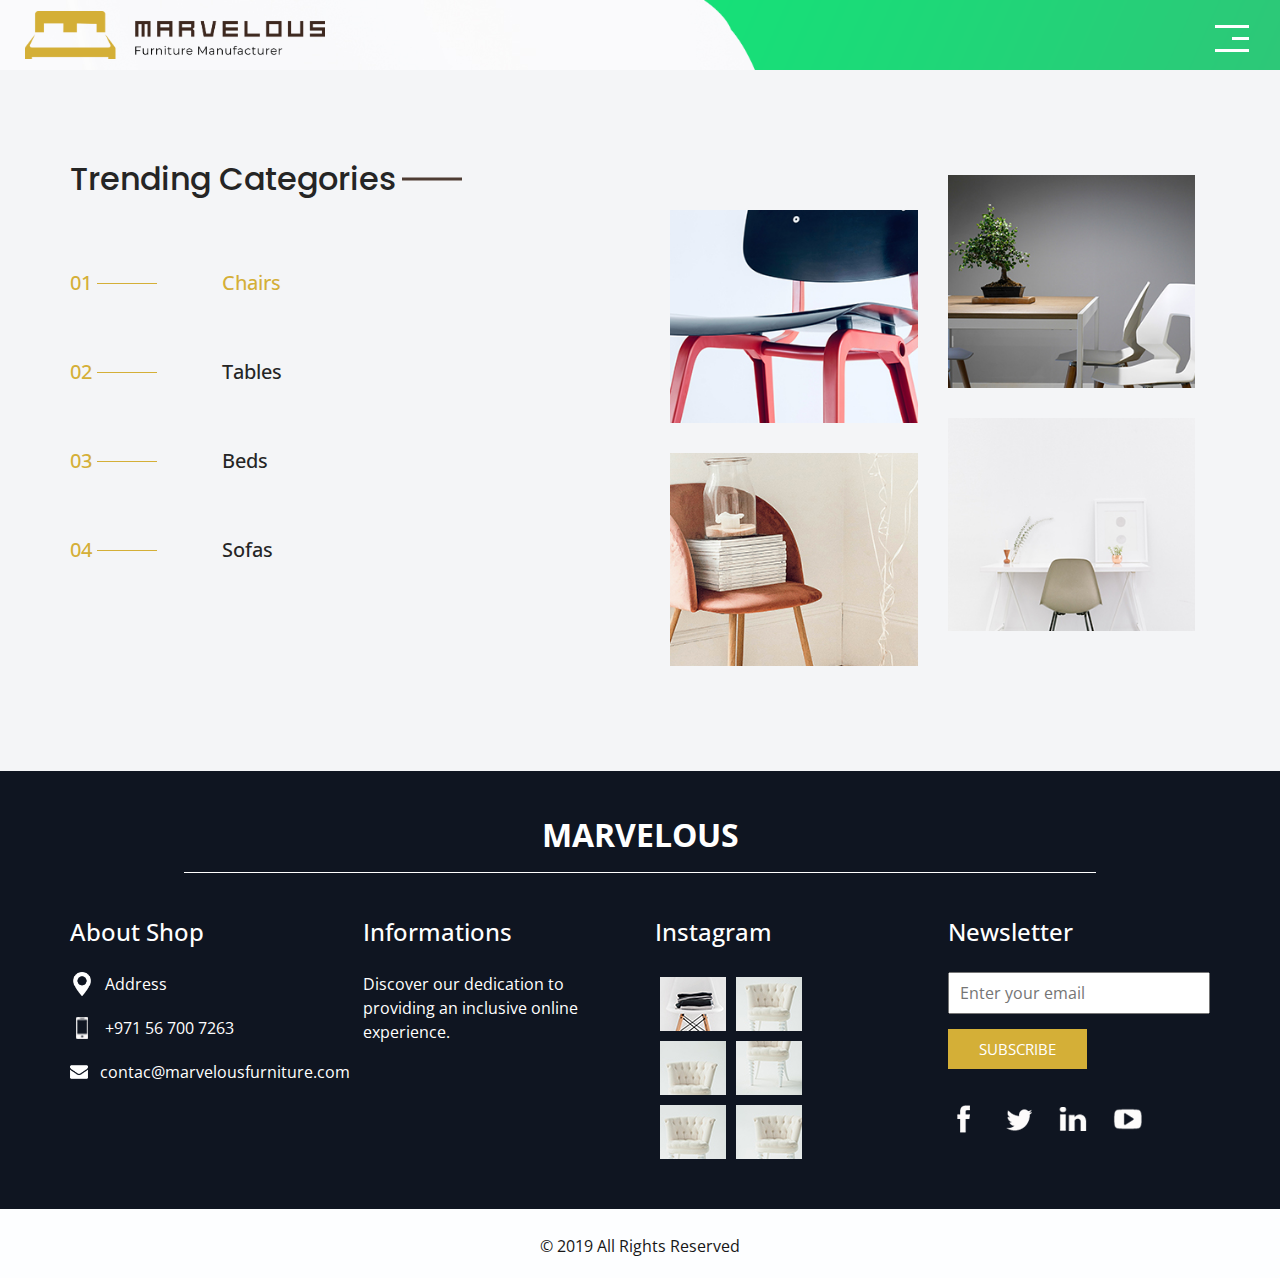
<file: furniture.html>
<!DOCTYPE html>
<html>

<head>
  <!-- Basic -->
  <meta charset="utf-8" />
  <meta http-equiv="X-UA-Compatible" content="IE=edge" />
  <!-- Mobile Metas -->
  <meta name="viewport" content="width=device-width, initial-scale=1, shrink-to-fit=no" />
  <!-- Site Metas -->
  <meta name="keywords" content="" />
  <meta name="description" content="" />
  <meta name="author" content="" />

  <title>Marvelous Furniture</title>

  <!-- slider stylesheet -->
  <link rel="stylesheet" type="text/css"
    href="https://cdnjs.cloudflare.com/ajax/libs/OwlCarousel2/2.1.3/assets/owl.carousel.min.css" />

  <!-- bootstrap core css -->
  <link rel="stylesheet" type="text/css" href="css/bootstrap.css" />

  <!-- fonts style -->
  <link href="https://fonts.googleapis.com/css?family=Open+Sans:400,700|Poppins:400,700&display=swap" rel="stylesheet">
  <!-- Custom styles for this template -->
  <link href="css/style.css" rel="stylesheet" />
  <!-- responsive style -->
  <link href="css/responsive.css" rel="stylesheet" />
</head>

<body class="sub_page">
  <div class="hero_area">
    <!-- header section strats -->
    <header class="header_section">
      <div class="container-fluid">
        <nav class="navbar navbar-expand-lg custom_nav-container">
          <a class="navbar-brand" href="index.html">
            <img style="width: 300px;" src="images/Asset-5.webp" alt="" />
          </a>
          <button class="navbar-toggler" type="button" data-toggle="collapse" data-target="#navbarSupportedContent"
            aria-controls="navbarSupportedContent" aria-expanded="false" aria-label="Toggle navigation">
            <span class="navbar-toggler-icon"></span>
          </button>

          <div class="collapse navbar-collapse" id="navbarSupportedContent">
            <ul class="navbar-nav  ">
              <li class="nav-item ">
                <a class="nav-link" href="index.html">Home <span class="sr-only">(current)</span></a>
              </li>
              <li class="nav-item">
                <a class="nav-link" href="about.html"> About</a>
              </li>
              <li class="nav-item">
                <a class="nav-link" href="shop.html">Shop </a>
              </li>
              <li class="nav-item active">
                <a class="nav-link" href="furniture.html"> Furniture </a>
              </li>
              <li class="nav-item">
                <a class="nav-link" href="contact.html">Contact us</a>
              </li>
            </ul>
            <div class="user_option">
              <a href="">
                <img src="images/user.png" alt="">
                <span>
                  Login
                </span>
              </a>
              <form class="form-inline my-2 my-lg-0 ml-0 ml-lg-4 mb-3 mb-lg-0">
                <button class="btn  my-2 my-sm-0 nav_search-btn" type="submit"></button>
              </form>
            </div>
          </div>
          <div>
            <div class="custom_menu-btn ">
              <button>
                <span class=" s-1">

                </span>
                <span class="s-2">

                </span>
                <span class="s-3">

                </span>
              </button>
            </div>
          </div>

        </nav>
      </div>
    </header>
    <!-- end header section -->
  </div>

  <!-- trending section -->

<section class="trending_section layout_padding">
    <div id="accordion">
        <div class="container">
            <div class="row">
                <div class="col-md-6">
                    <div class="detail-box">
                        <div class="heading_container">
                            <h2>
                                Trending Categories
                            </h2>
                        </div>
                        <div class="tab_container">
                            <div class="t-link-box" data-toggle="collapse" data-target="#collapseOne"
                                 aria-expanded="true"
                                 aria-controls="collapseOne">
                                <div class="number">
                                    <h5>
                                        01
                                    </h5>
                                </div>
                                <hr>
                                <div class="t-name">
                                    <h5>
                                        Chairs
                                    </h5>
                                </div>
                            </div>
                            <div class="t-link-box collapsed" data-toggle="collapse" data-target="#collapseTwo"
                                 aria-expanded="false" aria-controls="collapseTwo">
                                <div class="number">
                                    <h5>
                                        02
                                    </h5>
                                </div>
                                <hr>
                                <div class="t-name">
                                    <h5>
                                        Tables
                                    </h5>
                                </div>
                            </div>
                            <div class="t-link-box collapsed" data-toggle="collapse" data-target="#collapseThree"
                                 aria-expanded="false" aria-controls="collapseThree">
                                <div class="number">
                                    <h5>
                                        03
                                    </h5>
                                </div>
                                <hr>
                                <div class="t-name">
                                    <h5>
                                        Beds
                                    </h5>
                                </div>
                            </div>
                            <div class="t-link-box collapsed" data-toggle="collapse" data-target="#collapseFour"
                                 aria-expanded="false" aria-controls="collapseFour">
                                <div class="number">
                                    <h5>
                                        04
                                    </h5>
                                </div>
                                <hr>
                                <div class="t-name">
                                    <h5>
                                        Sofas
                                    </h5>
                                </div>
                            </div>
                        </div>
                    </div>
                </div>
                <div class="col-md-6">
                    <div class="collapse show" id="collapseOne" aria-labelledby="headingOne" data-parent="#accordion">
                        <div class="img_container ">
                            <div class="box b-1">
                                <div class="img-box">
                                    <img src="images/t-1.jpg" alt="">
                                </div>
                                <div class="img-box">
                                    <img src="images/t-2.jpg" alt="">
                                </div>
                            </div>
                            <div class="box b-2">
                                <div class="img-box">
                                    <img src="images/t-3.jpg" alt="">
                                </div>
                                <div class="img-box">
                                    <img src="images/t-4.jpg" alt="">
                                </div>
                            </div>
                        </div>
                    </div>
                    <div class="collapse" id="collapseTwo" aria-labelledby="headingTwo" data-parent="#accordion">
                        <div class="img_container ">
                            <div class="box b-1">
                                <div class="img-box">
                                    <img class="w-75" src="images/tab1.png" alt="">
                                </div>
                                <div class="img-box">
                                    <img class="w-75" src="images/tab2.png" alt="">
                                </div>
                            </div>
                            <div class="box b-2">

                                <div class="img-box">
                                    <img src="images/tab3.png" alt="">
                                </div>
                                <div class="img-box">
                                    <img src="images/tab4.png" alt="">
                                </div>
                            </div>
                        </div>
                    </div>
                    <div class="collapse" id="collapseThree" aria-labelledby="headingThree" data-parent="#accordion">
                        <div class="img_container ">
                            <div class="box b-1">
                                <div class="img-box">
                                    <img src="images/bed1.jpg" alt="">
                                </div>
                                <div class="img-box">
                                    <img src="images/bed2.jpg" alt="">
                                </div>
                            </div> 
                            <div class="box b-2">
                                <div class="img-box">
                                    <img src="images/bed3.jpg" alt="">
                                </div>
                                <div class="img-box">
                                    <img src="images/bed4.jpg" alt="">
                                </div>
                            </div>
                        </div>
                    </div>
                    <div class="collapse" id="collapseFour" aria-labelledby="headingfour" data-parent="#accordion">
                        <div class="img_container ">
                            <div class="box b-1">
                                <div class="img-box">
                                    <img src="images/sofa1.jpg" alt="">
                                </div>

                                <div class="img-box">
                                    <img src="images/sofa2.jpg" alt="">
                                </div>
                            </div>
                            <div class="box b-2">
                                <div class="img-box">
                                    <img src="images/sofa3.jpg" alt="">
                                </div>
                                <div class="img-box">
                                    <img src="images/sofa4.jpg" alt="">
                                </div>
                            </div>
                        </div>
                    </div>

                </div>
            </div>
        </div>
    </div>

</section>

  <!-- end trending section -->


  <!-- info section -->
  <section class="info_section layout_padding2">
    <div class="container">
      <div class="info_logo">
        <h2>
          Marvelous
        </h2>
      </div>
      <div class="row">

        <div class="col-md-3">
          <div class="info_contact">
            <h5>
              About Shop
            </h5>
            <div>
              <div class="img-box">
                <img src="images/location-white.png" width="18px" alt="">
              </div>
              <p>
                Address
              </p>
            </div>
            <div>
                        <div class="img-box">
                            <img src="images/telephone-white.png" width="12px" alt="">
                        </div>
                        <p>
                            +971 56 700 7263
                        </p>
                    </div>
                    <div>
                        <div class="img-box">
                            <img src="images/envelope-white.png" width="18px" alt="">
                        </div>
                        <p>
                            contac@marvelousfurniture.com
                        </p>
                    </div>
          </div>
        </div>
        <div class="col-md-3">
          <div class="info_info">
            <h5>
              Informations
            </h5>
            <p>
              Discover our dedication to providing an inclusive online experience.
            </p>
          </div>
        </div>

        <div class="col-md-3">
          <div class="info_insta">
            <h5>
              Instagram
            </h5>
            <div class="insta_container">
              <div>
                <a href="">
                  <div class="insta-box b-1">
                    <img src="images/i-1.jpg" alt="">
                  </div>
                </a>
                <a href="">
                  <div class="insta-box b-2">
                    <img src="images/i-2.jpg" alt="">
                  </div>
                </a>
              </div>

              <div>
                <a href="">
                  <div class="insta-box b-3">
                    <img src="images/i-3.jpg" alt="">
                  </div>
                </a>
                <a href="">
                  <div class="insta-box b-4">
                    <img src="images/i-4.jpg" alt="">
                  </div>
                </a>
              </div>
              <div>
                <a href="">
                  <div class="insta-box b-3">
                    <img src="images/i-5.jpg" alt="">
                  </div>
                </a>
                <a href="">
                  <div class="insta-box b-4">
                    <img src="images/i-6.jpg" alt="">
                  </div>
                </a>
              </div>
            </div>
          </div>
        </div>
        <div class="col-md-3">
          <div class="info_form ">
            <h5>
              Newsletter
            </h5>
            <form action="">
              <input type="email" placeholder="Enter your email">
              <button>
                Subscribe
              </button>
            </form>
            <div class="social_box">
              <a href="">
                <img src="images/fb.png" alt="">
              </a>
              <a href="">
                <img src="images/twitter.png" alt="">
              </a>
              <a href="">
                <img src="images/linkedin.png" alt="">
              </a>
              <a href="">
                <img src="images/youtube.png" alt="">
              </a>
            </div>
          </div>
        </div>
      </div>
    </div>
  </section>

  <!-- end info_section -->


  <!-- footer section -->
  <section class="container-fluid footer_section ">
    <div class="container">
      <p>
        &copy; 2019 All Rights Reserved
      </p>
    </div>
  </section>
  <!-- end  footer section -->


  <script type="text/javascript" src="js/jquery-3.4.1.min.js"></script>
  <script type="text/javascript" src="js/bootstrap.js"></script>
  <script type="text/javascript" src="https://cdnjs.cloudflare.com/ajax/libs/OwlCarousel2/2.2.1/owl.carousel.min.js">
  </script>
  <script type="text/javascript">
    $(".owl-carousel").owlCarousel({
      loop: true,
      margin: 10,
      nav: true,
      navText: [],
      autoplay: true,
      autoplayHoverPause: true,
      responsive: {
        0: {
          items: 1
        },
        420: {
          items: 2
        },
        1000: {
          items: 5
        }
      }

    });
  </script>
  <script>
    var nav = $("#navbarSupportedContent");
    var btn = $(".custom_menu-btn");
    btn.click
    btn.click(function (e) {

      e.preventDefault();
      nav.toggleClass("lg_nav-toggle");
      document.querySelector(".custom_menu-btn").classList.toggle("menu_btn-style")
    });
  </script>
  <script>
    $('.carousel').on('slid.bs.carousel', function () {
      $(".indicator-2 li").removeClass("active");
      indicators = $(".carousel-indicators li.active").data("slide-to");
      a = $(".indicator-2").find("[data-slide-to='" + indicators + "']").addClass("active");
      console.log(indicators);

    })
  </script>

</body>
</body>

</html>
</file>
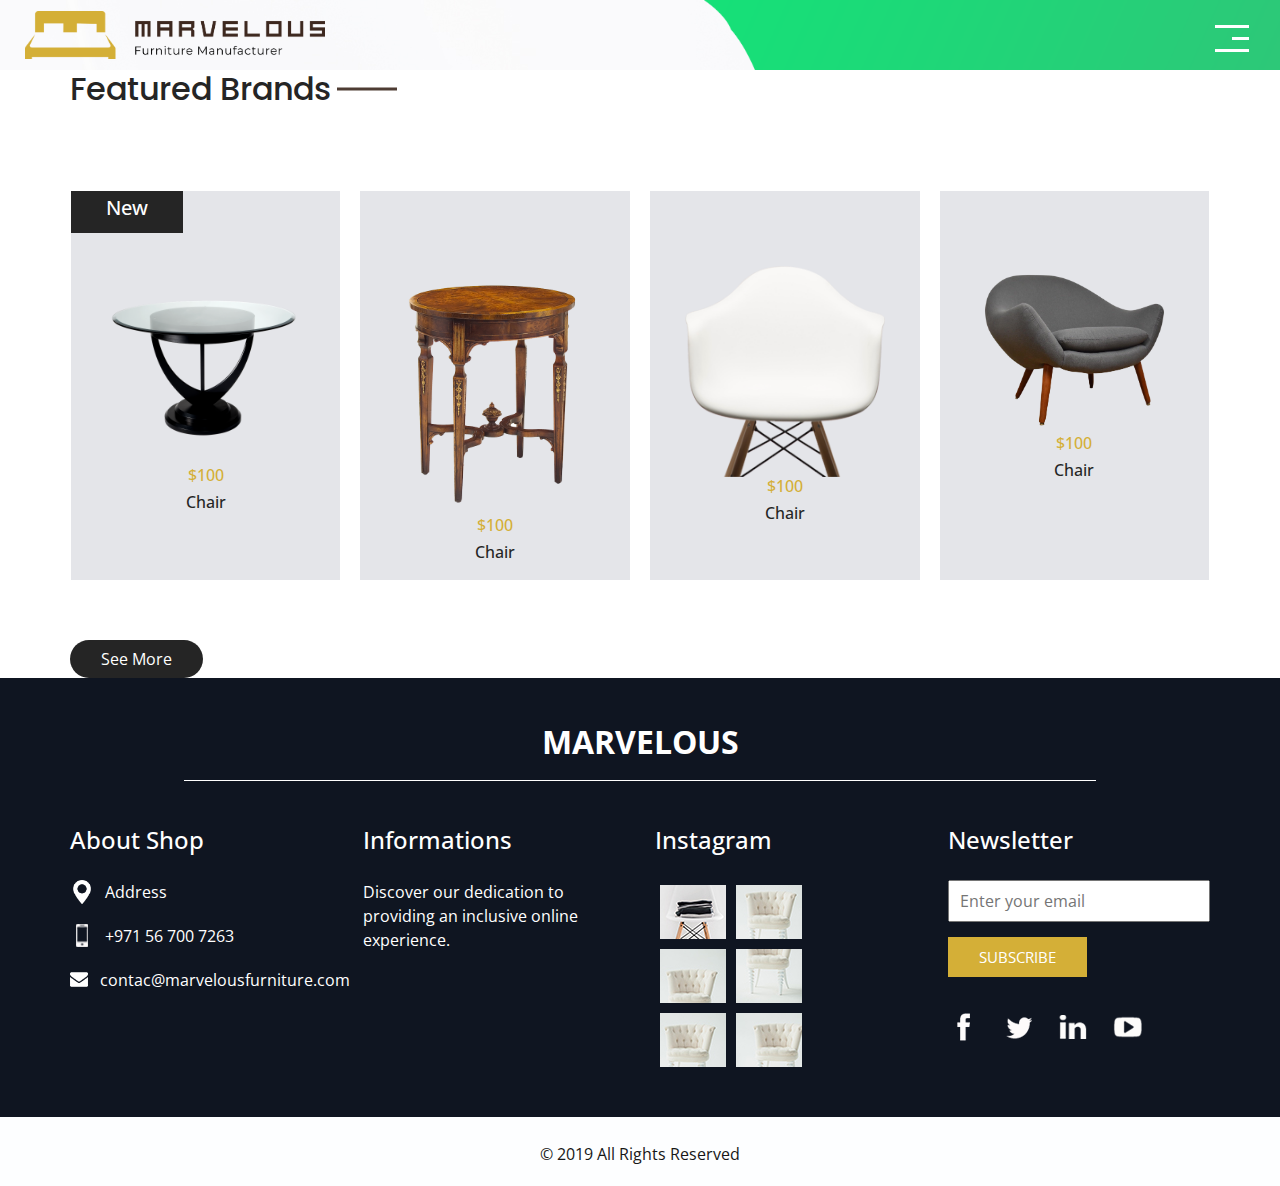
<file: shop.html>
<!DOCTYPE html>
<html>

<head>
  <!-- Basic -->
  <meta charset="utf-8" />
  <meta http-equiv="X-UA-Compatible" content="IE=edge" />
  <!-- Mobile Metas -->
  <meta name="viewport" content="width=device-width, initial-scale=1, shrink-to-fit=no" />
  <!-- Site Metas -->
  <meta name="keywords" content="" />
  <meta name="description" content="" />
  <meta name="author" content="" />

  <title>Marvelous Furniture</title>

  <!-- slider stylesheet -->
  <link rel="stylesheet" type="text/css"
    href="https://cdnjs.cloudflare.com/ajax/libs/OwlCarousel2/2.1.3/assets/owl.carousel.min.css" />

  <!-- bootstrap core css -->
  <link rel="stylesheet" type="text/css" href="css/bootstrap.css" />

  <!-- fonts style -->
  <link href="https://fonts.googleapis.com/css?family=Open+Sans:400,700|Poppins:400,700&display=swap" rel="stylesheet">
  <!-- Custom styles for this template -->
  <link href="css/style.css" rel="stylesheet" />
  <!-- responsive style -->
  <link href="css/responsive.css" rel="stylesheet" />
</head>

<body class="sub_page">
  <div class="hero_area">
    <!-- header section strats -->
    <header class="header_section">
      <div class="container-fluid">
        <nav class="navbar navbar-expand-lg custom_nav-container">
          <a class="navbar-brand" href="index.html">
            <img style="width: 300px;" src="images/Asset-5.webp" alt="" />
          </a>
          <button class="navbar-toggler" type="button" data-toggle="collapse" data-target="#navbarSupportedContent"
            aria-controls="navbarSupportedContent" aria-expanded="false" aria-label="Toggle navigation">
            <span class="navbar-toggler-icon"></span>
          </button>

          <div class="collapse navbar-collapse" id="navbarSupportedContent">
            <ul class="navbar-nav  ">
              <li class="nav-item ">
                <a class="nav-link" href="index.html">Home <span class="sr-only">(current)</span></a>
              </li>
              <li class="nav-item">
                <a class="nav-link" href="about.html"> About</a>
              </li>
              <li class="nav-item active">
                <a class="nav-link" href="shop.html">Shop </a>
              </li>
              <li class="nav-item">
                <a class="nav-link" href="furniture.html"> Furniture </a>
              </li>
              <li class="nav-item">
                <a class="nav-link" href="contact.html">Contact us</a>
              </li>
            </ul>
            <div class="user_option">
              <a href="">
                <img src="images/user.png" alt="">
                <span>
                  Login
                </span>
              </a>
              <form class="form-inline my-2 my-lg-0 ml-0 ml-lg-4 mb-3 mb-lg-0">
                <button class="btn  my-2 my-sm-0 nav_search-btn" type="submit"></button>
              </form>
            </div>
          </div>
          <div>
            <div class="custom_menu-btn ">
              <button>
                <span class=" s-1">

                </span>
                <span class="s-2">

                </span>
                <span class="s-3">

                </span>
              </button>
            </div>
          </div>

        </nav>
      </div>
    </header>
    <!-- end header section -->
  </div>



  <!-- brand section -->

  <section class="brand_section">
    <div class="container">
        <div class="heading_container">
            <h2>
                Featured Brands
            </h2>
        </div>
        <div class="brand_container layout_padding2">
            <div class="box">
                <a href="">
                    <div class="new">
                        <h5>
                            New
                        </h5>
                    </div>
                    <div class="img-box">
                        <img src="images/tab3.png" alt="">
                    </div>
                    <div class="detail-box">
                        <h6 class="price">
                            $100
                        </h6>
                        <h6>
                            Chair
                        </h6>
                    </div>
                </a>
            </div>
            <div class="box">
                <a href="">
                    <div class="img-box">
                        <img class="w-[77%]" src="images/tab4.png" alt="">
                    </div>
                    <div class="detail-box">
                        <h6 class="price">
                            $100
                        </h6>
                        <h6>
                            Chair
                        </h6>
                    </div>
                </a>
            </div>
            <div class="box">
                <a href="">
                    <div class="img-box">
                        <img src="images/slider-img.png" alt="">
                    </div>
                    <div class="detail-box">
                        <h6 class="price">
                            $100
                        </h6>
                        <h6>
                            Chair
                        </h6>
                    </div>
                </a>
            </div>
            <div class="box">
                <a href="">
                    <div class="img-box">
                        <img src="images/pngegg (2).png" alt="">
                    </div>
                    <div class="detail-box">
                        <h6 class="price">
                            $100
                        </h6>
                        <h6>
                            Chair
                        </h6>
                    </div>
                </a>
            </div>
        </div>
        <a href="" class="brand-btn">
            See More
        </a>
    </div>
</section>

  <!-- end brand section -->


  <!-- info section -->
  <section class="info_section layout_padding2">
    <div class="container">
      <div class="info_logo">
        <h2>
          Marvelous
        </h2>
      </div>
      <div class="row">

        <div class="col-md-3">
          <div class="info_contact">
            <h5>
              About Shop
            </h5>
            <div>
              <div class="img-box">
                <img src="images/location-white.png" width="18px" alt="">
              </div>
              <p>
                Address
              </p>
            </div>
            <div>
                        <div class="img-box">
                            <img src="images/telephone-white.png" width="12px" alt="">
                        </div>
                        <p>
                            +971 56 700 7263
                        </p>
                    </div>
                    <div>
                        <div class="img-box">
                            <img src="images/envelope-white.png" width="18px" alt="">
                        </div>
                        <p>
                            contac@marvelousfurniture.com
                        </p>
                    </div>
          </div>
        </div>
        <div class="col-md-3">
          <div class="info_info">
            <h5>
              Informations
            </h5>
            <p>
              Discover our dedication to providing an inclusive online experience.
            </p>
          </div>
        </div>

        <div class="col-md-3">
          <div class="info_insta">
            <h5>
              Instagram
            </h5>
            <div class="insta_container">
              <div>
                <a href="">
                  <div class="insta-box b-1">
                    <img src="images/i-1.jpg" alt="">
                  </div>
                </a>
                <a href="">
                  <div class="insta-box b-2">
                    <img src="images/i-2.jpg" alt="">
                  </div>
                </a>
              </div>

              <div>
                <a href="">
                  <div class="insta-box b-3">
                    <img src="images/i-3.jpg" alt="">
                  </div>
                </a>
                <a href="">
                  <div class="insta-box b-4">
                    <img src="images/i-4.jpg" alt="">
                  </div>
                </a>
              </div>
              <div>
                <a href="">
                  <div class="insta-box b-3">
                    <img src="images/i-5.jpg" alt="">
                  </div>
                </a>
                <a href="">
                  <div class="insta-box b-4">
                    <img src="images/i-6.jpg" alt="">
                  </div>
                </a>
              </div>
            </div>
          </div>
        </div>
        <div class="col-md-3">
          <div class="info_form ">
            <h5>
              Newsletter
            </h5>
            <form action="">
              <input type="email" placeholder="Enter your email">
              <button>
                Subscribe
              </button>
            </form>
            <div class="social_box">
              <a href="">
                <img src="images/fb.png" alt="">
              </a>
              <a href="">
                <img src="images/twitter.png" alt="">
              </a>
              <a href="">
                <img src="images/linkedin.png" alt="">
              </a>
              <a href="">
                <img src="images/youtube.png" alt="">
              </a>
            </div>
          </div>
        </div>
      </div>
    </div>
  </section>

  <!-- end info_section -->


  <!-- footer section -->
  <section class="container-fluid footer_section ">
    <div class="container">
      <p>
        &copy; 2019 All Rights Reserved
      </p>
    </div>
  </section>
  <!-- end  footer section -->


  <script type="text/javascript" src="js/jquery-3.4.1.min.js"></script>
  <script type="text/javascript" src="js/bootstrap.js"></script>
  <script type="text/javascript" src="https://cdnjs.cloudflare.com/ajax/libs/OwlCarousel2/2.2.1/owl.carousel.min.js">
  </script>
  <script type="text/javascript">
    $(".owl-carousel").owlCarousel({
      loop: true,
      margin: 10,
      nav: true,
      navText: [],
      autoplay: true,
      autoplayHoverPause: true,
      responsive: {
        0: {
          items: 1
        },
        420: {
          items: 2
        },
        1000: {
          items: 5
        }
      }

    });
  </script>
  <script>
    var nav = $("#navbarSupportedContent");
    var btn = $(".custom_menu-btn");
    btn.click
    btn.click(function (e) {

      e.preventDefault();
      nav.toggleClass("lg_nav-toggle");
      document.querySelector(".custom_menu-btn").classList.toggle("menu_btn-style")
    });
  </script>
  <script>
    $('.carousel').on('slid.bs.carousel', function () {
      $(".indicator-2 li").removeClass("active");
      indicators = $(".carousel-indicators li.active").data("slide-to");
      a = $(".indicator-2").find("[data-slide-to='" + indicators + "']").addClass("active");
      console.log(indicators);

    })
  </script>

</body>
</body>

</html>
</file>
<file: css/style.css>
body {
  font-family: "Open Sans", sans-serif;
  color: #0c0c0c;
  background-color: #ffffff;
}

.layout_padding {
  padding-top: 90px;
  padding-bottom: 90px;
}

.layout_padding2 {
  padding: 45px 0;
}

.layout_padding2-top {
  padding-top: 45px;
  padding-bottom: 45px;
}

.layout_padding2-bottom {
  padding-bottom: 45px;
}

.layout_padding-top {
  padding-top: 90px;
}

.layout_padding-bottom {
  padding-bottom: 90px;
}

.heading_container {
  display: -webkit-box;
  display: -ms-flexbox;
  display: flex;
}

.heading_container h2 {
  color: #252525;
  position: relative;
  font-family: "Poppins", sans-serif;
}

.heading_container h2::before {
  content: "";
  width: 60px;
  height: 3px;
  position: absolute;
  top: 50%;
  right: -5px;
  background-color: #4e3c33;
  -webkit-transform: translate(100%, -50%);
  transform: translate(100%, -50%);
}

/*header section*/
.hero_area {
  height: 100vh;
  background-image: url(../images/hero-bg.jpg);
  background-size: cover;
  position: relative;
  background-repeat: no-repeat;
  overflow: hidden;
}

.hero_area::after {
  content: "";
  position: absolute;
  bottom: 0;
  right: 0;
  width: 45%;
  height: 100%;
  background-image: url(../images/hero-side-bg.png);
  background-size: cover;
}

.sub_page .hero_area {
  height: auto;
  background-size: auto;
}

.hero_area.sub_pages {
  height: auto;
}

.header_section {
  overflow-x: hidden;
}

.header_section .container-fluid {
  padding-right: 25px;
  padding-left: 25px;
}

.header_section .nav_container {
  margin: 0 auto;
}

.header_section .user_option {
  display: -webkit-box;
  display: -ms-flexbox;
  display: flex;
  -webkit-box-align: center;
  -ms-flex-align: center;
  align-items: center;
}

.header_section .user_option a {
  display: -webkit-box;
  display: -ms-flexbox;
  display: flex;
  color: #ffffff;
  -webkit-box-align: center;
  -ms-flex-align: center;
  align-items: center;
}

.header_section .user_option a img {
  min-width: 20px;
  height: 20px;
  margin-right: 5px;
}

.custom_nav-container.navbar-expand-lg .navbar-nav .nav-item .nav-link {
  padding: 10px 15px;
  color: #060606;
  text-align: center;
  text-transform: uppercase;
}

.custom_nav-container.navbar-expand-lg .navbar-nav .nav-item.active .nav-link,
.custom_nav-container.navbar-expand-lg .navbar-nav .nav-item:hover .nav-link {
  color: #d4af37;
}

a,
a:hover,
a:focus {
  text-decoration: none;
}

a:hover,
a:focus {
  color: initial;
}

.btn,
.btn:focus {
  outline: none !important;
  -webkit-box-shadow: none;
  box-shadow: none;
}

.custom_nav-container .nav_search-btn {
  background-image: url(../images/search-icon.png);
  background-size: 17px;
  background-repeat: no-repeat;
  background-position-y: 7px;
  width: 35px;
  height: 35px;
  padding: 0;
  border: none;
}

.custom_nav-container form {
  padding-top: 7px;
}

.navbar-brand {
  margin-right: 5%;
  display: -webkit-box;
  display: -ms-flexbox;
  display: flex;
  -webkit-box-align: center;
  -ms-flex-align: center;
  align-items: center;
}

.navbar-brand img {
  width: 80px;
}

.custom_nav-container {
  z-index: 99999;
  padding: 0;
  height: 70px;
}

.custom_nav-container .navbar-toggler {
  outline: none;
}

.custom_nav-container .navbar-toggler .navbar-toggler-icon {
  background-image: url(../images/menu.png);
  background-size: 50px;
  width: 30px;
  height: 30px;
}

.lg_toggl-btn {
  background-color: transparent;
  border: none;
  outline: none;
  width: 56px;
  height: 40px;
  cursor: pointer;
}

.lg_toggl-btn:focus {
  outline: none;
}

.login_btn-container {
  padding-top: 30px;
}

.login_btn-container a {
  color: #d4af37;
  text-transform: uppercase;
}

/*end header section*/
/* slider section */
.slider_section {
  height: calc(90% - 70px);
  display: -webkit-box;
  display: -ms-flexbox;
  display: flex;
  -webkit-box-align: center;
  -ms-flex-align: center;
  align-items: center;
}

.slider_section .container {
  position: relative;
  z-index: 2;
}

.slider_section .number_box {
  width: 50px;
  position: absolute;
  right: 25px;
  top: 46%;
  display: -webkit-box;
  display: -ms-flexbox;
  display: flex;
  -webkit-box-orient: vertical;
  -webkit-box-direction: normal;
  -ms-flex-direction: column;
  flex-direction: column;
  -webkit-box-align: center;
  -ms-flex-align: center;
  align-items: center;
  color: #ffffff;
  -webkit-transform: translateY(-50%);
  transform: translateY(-50%);
  z-index: 2;
  font-size: 22px;
}

.slider_section .number_box::before {
  content: "";
  width: 50px;
  height: 1px;
  background-color: #ffffff;
  position: absolute;
  top: 50%;
  left: 50%;
  -webkit-transform: translate(-50%, -50%);
  transform: translate(-50%, -50%);
}

.slider_section .row {
  -webkit-box-align: center;
  -ms-flex-align: center;
  align-items: center;
}

.slider_section .detail-box h1 {
  color: #4e3c33;
  text-transform: uppercase;
}

.slider_section .detail-box h1 span {
  font-size: 5rem;
  color: #252525;
}

.slider_section .detail-box p {
  margin-top: 15px;
}

.slider_section .detail-box .btn-box {
  margin-top: 45px;
}

.slider_section .detail-box .btn-box a {
  text-transform: uppercase;
  text-align: center;
  width: 135px;
  font-size: 15px;
}

.slider_section .detail-box .btn-box .btn-1 {
  display: inline-block;
  padding: 6px 0;
  background-color: #d4af37;
  color: #ffffff;
  -webkit-transition: all 0.3s;
  transition: all 0.3s;
  border: 1px solid transparent;
  border-radius: 20px;
  margin-right: 5px;
}

.slider_section .detail-box .btn-box .btn-1:hover {
  background-color: transparent;
  border-color: #d4af37;
  color: #d4af37;
}

.slider_section .detail-box .btn-box .btn-2 {
  display: inline-block;
  padding: 6px 0;
  background-color: #252525;
  color: #ffffff;
  -webkit-transition: all 0.3s;
  transition: all 0.3s;
  border: 1px solid transparent;
  border-radius: 20px;
}

.slider_section .detail-box .btn-box .btn-2:hover {
  background-color: transparent;
  border-color: #252525;
  color: #252525;
}

.slider_section .img-container {
  position: relative;
  display: -webkit-box;
  display: -ms-flexbox;
  display: flex;
  -webkit-box-pack: end;
  -ms-flex-pack: end;
  justify-content: flex-end;
}

.slider_section .img-container .img-box {
  width: 250px;
}

.slider_section .img-container .img-box img {
  width: 100%;
}

.slider_section .play_btn {
  background-color: #d4af37;
  display: -webkit-box;
  display: -ms-flexbox;
  display: flex;
  -webkit-box-align: center;
  -ms-flex-align: center;
  align-items: center;
  -webkit-box-pack: center;
  -ms-flex-pack: center;
  justify-content: center;
  border-radius: 100%;
  width: 75px;
  height: 75px;
  position: absolute;
  z-index: 3;
  top: 56%;
  right: 32%;
}

.slider_section .play_btn a {
  background-color: #ffffff;
  display: -webkit-box;
  display: -ms-flexbox;
  display: flex;
  -webkit-box-align: center;
  -ms-flex-align: center;
  align-items: center;
  -webkit-box-pack: center;
  -ms-flex-pack: center;
  justify-content: center;
  border-radius: 100%;
  width: 75px;
  height: 75px;
  position: relative;
  z-index: 5;
}

.slider_section .play_btn img {
  width: 20px;
  margin-left: 3px;
}

.slider_section .play_btn::before {
  content: "";
  width: 100%;
  height: 100%;
  position: absolute;
  top: 50%;
  left: 50%;
  background-color: #d4af37;
  opacity: 1;
  border-radius: 100%;
  -webkit-transform: translate(-50%, -50%);
  transform: translate(-50%, -50%);
}

.slider_section .play_btn::before {
  z-index: 2;
  -webkit-animation: before-animation 1500ms infinite;
  animation: before-animation 1500ms infinite;
}

@-webkit-keyframes before-animation {
  0% {
    -webkit-transform: translateX(-50%) translateY(-50%) translateZ(0) scale(1);
    transform: translateX(-50%) translateY(-50%) translateZ(0) scale(1);
    opacity: 1;
  }
  100% {
    -webkit-transform: translateX(-50%) translateY(-50%) translateZ(0)
      scale(1.5);
    transform: translateX(-50%) translateY(-50%) translateZ(0) scale(1.5);
    opacity: 1;
  }
}

@keyframes before-animation {
  0% {
    -webkit-transform: translateX(-50%) translateY(-50%) translateZ(0) scale(1);
    transform: translateX(-50%) translateY(-50%) translateZ(0) scale(1);
    opacity: 1;
  }
  100% {
    -webkit-transform: translateX(-50%) translateY(-50%) translateZ(0)
      scale(1.5);
    transform: translateX(-50%) translateY(-50%) translateZ(0) scale(1.5);
    opacity: 1;
  }
}

.slider_section .carousel-indicators {
  margin: 0;
  -webkit-box-align: center;
  -ms-flex-align: center;
  align-items: center;
  -webkit-box-pack: center;
  -ms-flex-pack: center;
  justify-content: center;
  bottom: -150px;
}

.slider_section .carousel-indicators li {
  width: 15px;
  height: 15px;
  border-radius: 100%;
  background-color: #d4af37;
  opacity: 1;
  border: none;
  background-clip: unset;
}

.slider_section .carousel-indicators li.active {
  background-color: #252525;
}

.slider_section ol.carousel-indicators.indicator-2 {
  position: unset;
}

.slider_section ol.carousel-indicators.indicator-2 li {
  width: 25px;
  height: 25px;
  text-indent: 0px;
  text-align: center;
  line-height: 25px;
  color: #ffffff;
  margin: 0;
  background-color: transparent;
  opacity: 1;
  border: none;
  display: none;
}

.slider_section ol.carousel-indicators.indicator-2 li.active {
  display: block;
}

.about_section .row {
  -webkit-box-align: center;
  -ms-flex-align: center;
  align-items: center;
}

.about_section .detail-box p {
  margin-top: 20px;
}

.about_section .detail-box a {
  display: inline-block;
  padding: 7px 25px;
  background-color: #252525;
  color: #ffffff;
  -webkit-transition: all 0.3s;
  transition: all 0.3s;
  border: 1px solid transparent;
  border-radius: 20px;
  margin-top: 35px;
}

.about_section .detail-box a:hover {
  background-color: transparent;
  border-color: #252525;
  color: #252525;
}

.about_section .img-box img {
  width: 100%;
}

.trending_section {
  background-color: #f4f5f7;
}

.trending_section .tab_container .t-link-box {
  margin: 65px 0;
  color: #d4af37;
  display: -webkit-box;
  display: -ms-flexbox;
  display: flex;
  -webkit-box-align: center;
  -ms-flex-align: center;
  align-items: center;
  -webkit-box-pack: start;
  -ms-flex-pack: start;
  justify-content: flex-start;
}

.trending_section .tab_container .t-link-box h5 {
  margin: 0;
}

.trending_section .tab_container .t-link-box hr {
  background-color: #d4af37;
  width: 60px;
  height: 1.5px;
  border: none;
  margin: 0 65px 0 5px;
}

.trending_section .tab_container .t-link-box .t-name {
  color: #252525;
}

.trending_section .tab_container .t-link-box:hover {
  cursor: pointer;
}

.trending_section .tab_container .t-link-box[aria-expanded="true"] .t-name {
  color: #d4af37;
}

.trending_section .img_container {
  display: -webkit-box;
  display: -ms-flexbox;
  display: flex;
}

.trending_section .img_container .box {
  display: -webkit-box;
  display: -ms-flexbox;
  display: flex;
  -webkit-box-orient: vertical;
  -webkit-box-direction: normal;
  -ms-flex-direction: column;
  flex-direction: column;
}

.trending_section .img_container .box .img-box {
  margin: 15px;
}

.trending_section .img_container .box .img-box img {
  width: 100%;
}

.trending_section .img_container .box.b-1 {
  padding-top: 35px;
}

.discount_section .row {
  -webkit-box-align: center;
  -ms-flex-align: center;
  align-items: center;
}

.discount_section .detail-box {
  display: -webkit-box;
  display: -ms-flexbox;
  display: flex;
  -webkit-box-orient: vertical;
  -webkit-box-direction: normal;
  -ms-flex-direction: column;
  flex-direction: column;
  -webkit-box-align: center;
  -ms-flex-align: center;
  align-items: center;
}

.discount_section .detail-box h2 {
  padding-left: 45px;
}

.discount_section .detail-box h2.main_heading {
  font-size: 3rem;
  padding: 0;
  color: #d4af37;
  text-transform: uppercase;
}

.discount_section .detail-box a {
  display: inline-block;
  padding: 6px 30px;
  background-color: #252525;
  color: #ffffff;
  -webkit-transition: all 0.3s;
  transition: all 0.3s;
  border: 1px solid transparent;
  border-radius: 20px;
  margin-top: 25px;
}

.discount_section .detail-box a:hover {
  background-color: transparent;
  border-color: #252525;
  color: #252525;
}

.discount_section .img-box img {
  width: 100%;
}

.brand_section .brand_container {
  display: -webkit-box;
  display: -ms-flexbox;
  display: flex;
  -webkit-box-pack: center;
  -ms-flex-pack: center;
  justify-content: center;
  -ms-flex-wrap: wrap;
  flex-wrap: wrap;
  margin: 0 -10px;
}

.brand_section .brand_container .box {
  position: relative;
  text-align: center;
  background-color: #e4e5e9;
  padding: 75px 35px 10px 35px;
  margin: 30px 10px 0 10px;
  min-width: 225px;
  -webkit-box-flex: 0;
  -ms-flex: 0 0 23.2467%;
  flex: 0 0 23.2467%;
}

.brand_section .brand_container .box h6 {
  color: #252525;
}

.brand_section .brand_container .box h6.price {
  color: #d4af37;
}

.brand_section .brand_container .box .new {
  position: absolute;
  top: 0;
  left: 0;
  padding: 5px 35px;
  background-color: #252525;
  color: #ffffff;
}

.brand_section .brand_container .box .new h6 {
  margin: 0;
}

.brand_section .brand_container .box .img-box img {
  width: 100%;
}

.brand_section .brand_container .box:hover {
  background-color: #d4af37;
}

.brand_section .brand_container .box:hover h6.price {
  color: #252525;
}

.brand_section .brand-btn {
  display: inline-block;
  padding: 6px 30px;
  background-color: #252525;
  color: #ffffff;
  -webkit-transition: all 0.3s;
  transition: all 0.3s;
  border: 1px solid transparent;
  border-radius: 20px;
  margin-top: 15px;
}

.brand_section .brand-btn:hover {
  background-color: transparent;
  border-color: #252525;
  color: #252525;
}

.contact_section {
  position: relative;
}

.contact_section .design-box {
  position: absolute;
  bottom: 50%;
  -webkit-transform: translateY(50%);
  transform: translateY(50%);
  right: 0;
  width: 75px;
}

.contact_section .design-box img {
  width: 100%;
}

.contact_section h2 {
  margin-bottom: 65px;
}

.contact_section form {
  padding-right: 35px;
}

.contact_section input {
  width: 100%;
  border: none;
  height: 50px;
  margin-bottom: 25px;
  padding-left: 25px;
  background-color: transparent;
  outline: none;
  color: #101010;
  -webkit-box-shadow: 0px 2px 5px 0px rgba(0, 0, 0, 0.16);
  box-shadow: 0px 2px 5px 0px rgba(0, 0, 0, 0.16);
}

.contact_section input::-webkit-input-placeholder {
  color: #131313;
}

.contact_section input:-ms-input-placeholder {
  color: #131313;
}

.contact_section input::-ms-input-placeholder {
  color: #131313;
}

.contact_section input::placeholder {
  color: #131313;
}

.contact_section input.message-box {
  height: 120px;
}

.contact_section button {
  display: inline-block;
  padding: 12px 45px;
  background-color: #d4af37;
  color: #ffffff;
  -webkit-transition: all 0.3s;
  transition: all 0.3s;
  border: 1px solid transparent;
  border-radius: 30px;
  border-radius: 30px;
  color: #fff;
  margin-top: 35px;
}

.contact_section button:hover {
  background-color: transparent;
  border-color: #d4af37;
  color: #d4af37;
}

.contact_section .map_container {
  height: 100%;
  padding-bottom: 110px;
}

.contact_section .map_container .map-responsive {
  height: 100%;
}

.client_section .custom_heading-container {
  -webkit-box-pack: center;
  -ms-flex-pack: center;
  justify-content: center;
}

.client_section .client_container {
  display: -webkit-box;
  display: -ms-flexbox;
  display: flex;
  -webkit-box-align: start;
  -ms-flex-align: start;
  align-items: flex-start;
}

.client_section .client_box {
  margin-left: 25px;
  margin-right: 25px;
  padding: 25px;
  -webkit-box-shadow: 0px 0px 20px 0 rgba(0, 0, 0, 0.1);
  box-shadow: 0px 0px 20px 0 rgba(0, 0, 0, 0.1);
}

.client_section .client_box .client-id {
  display: -webkit-box;
  display: -ms-flexbox;
  display: flex;
  -webkit-box-align: center;
  -ms-flex-align: center;
  align-items: center;
}

.client_section .client_box .client-id .img-box img {
  width: 100%;
}

.client_section .client_box .client-id .name {
  margin-left: 15px;
}

.client_section .client_box .client-id .name h5 {
  font-weight: bold;
}

.client_section .client_box .client-id .name p {
  color: #d4af37;
  margin: 0;
}

.client_section .client_box .detail {
  margin-top: 25px;
}

.client_section .client_box:hover {
  background-color: #f3f3f3;
  -webkit-box-shadow: none;
  box-shadow: none;
}

.client_section .client_box:hover .arrow_img {
  background-image: url(../images/arrow-green.png);
}

.client_section .client_box .arrow_img {
  width: 50px;
  height: 30px;
  background-image: url(../images/arrow.png);
  background-size: 25px;
  background-repeat: no-repeat;
}

.info_section {
  background-color: #0f1521;
  color: #ffffff;
}

.info_section .info_logo {
  width: 80%;
  margin: 0 auto 45px auto;
  padding-bottom: 10px;
  text-align: center;
  border-bottom: 1px solid #ffffff;
}

.info_section .info_logo h2 {
  text-transform: uppercase;
  font-weight: bold;
}

.info_section h5 {
  margin-bottom: 25px;
  font-size: 24px;
}

.info_section .info_insta .insta_container > div {
  display: -webkit-box;
  display: -ms-flexbox;
  display: flex;
}

.info_section .info_insta .insta_container img {
  width: 100%;
}

.info_section .info_insta .insta_container .insta-box {
  margin: 5px;
  display: -webkit-box;
  display: -ms-flexbox;
  display: flex;
  -webkit-box-align: stretch;
  -ms-flex-align: stretch;
  align-items: stretch;
}

.info_section .info_contact .img-box {
  width: 35px;
  display: -webkit-box;
  display: -ms-flexbox;
  display: flex;
  -webkit-box-pack: center;
  -ms-flex-pack: center;
  justify-content: center;
}

.info_section .info_contact p {
  margin: 0;
}

.info_section .info_contact > div {
  display: -webkit-box;
  display: -ms-flexbox;
  display: flex;
  -webkit-box-align: center;
  -ms-flex-align: center;
  align-items: center;
  margin: 20px 0;
}

.info_section .info_contact > div img {
  height: auto;
  margin-right: 12px;
}

.info_section .info_form form input {
  outline: none;
  width: 100%;
  padding: 7px 10px;
}

.info_section .info_form form button {
  display: inline-block;
  padding: 8px 30px;
  background-color: #d4af37;
  color: #ffffff;
  -webkit-transition: all 0.3s;
  transition: all 0.3s;
  border: 1px solid transparent;
  border-radius: 0;
  margin-top: 15px;
  text-transform: uppercase;
  font-size: 15px;
}

.info_section .info_form form button:hover {
  background-color: transparent;
  border-color: #d4af37;
  color: #d4af37;
}

.info_section .info_form .social_box {
  margin-top: 35px;
  width: 100%;
  display: -webkit-box;
  display: -ms-flexbox;
  display: flex;
}

.info_section .info_form .social_box a {
  margin-right: 25px;
}

/* footer section*/
.footer_section {
  display: -webkit-box;
  display: -ms-flexbox;
  display: flex;
  -webkit-box-orient: vertical;
  -webkit-box-direction: normal;
  -ms-flex-direction: column;
  flex-direction: column;
  -webkit-box-pack: center;
  -ms-flex-pack: center;
  justify-content: center;
  background-color: #fdfeff;
}

.footer_section p {
  color: #171717;
  margin: 0;
  padding: 25px 0 20px 0;
  margin: 0 auto;
  text-align: center;
}

.footer_section a {
  color: #171717;
}

/* end footer section*/
#navbarSupportedContent {
  -webkit-transform: translateX(100vw);
  transform: translateX(100vw);
  opacity: 0;
  -webkit-transition: all 0.3s ease-in;
  transition: all 0.3s ease-in;
  -webkit-box-pack: justify;
  -ms-flex-pack: justify;
  justify-content: space-between;
  -webkit-box-align: center;
  -ms-flex-align: center;
  align-items: center;
}

#navbarSupportedContent.lg_nav-toggle {
  -webkit-transform: translateX(0);
  transform: translateX(0);
  opacity: 1;
}

.custom_menu-btn button {
  margin-top: 12px;
  outline: none;
  border: none;
  background-color: transparent;
}

.custom_menu-btn button span {
  display: block;
  width: 34px;
  height: 3.5px;
  background-color: #fff;
  margin: 8.5px 0;
  -webkit-transition: all 0.3s;
  transition: all 0.3s;
}

.custom_menu-btn .s-2 {
  -webkit-transition: all 0.1s;
  transition: all 0.1s;
  width: 17px;
  margin-left: auto;
}

.menu_btn-style button .s-1 {
  -webkit-transform: rotate(45deg) translate(7px, 10px);
  transform: rotate(45deg) translate(7px, 10px);
}

.menu_btn-style button .s-2 {
  -webkit-transform: translateX(100px);
  transform: translateX(100px);
}

.menu_btn-style button .s-3 {
  -webkit-transform: rotate(-45deg) translate(7px, -10px);
  transform: rotate(-45deg) translate(7px, -10px);
}
/*# sourceMappingURL=style.css.map */
</file>
<file: css/responsive.css>
@media (max-width: 1120px) {
  .slider_section .detail-box .btn-box a {
    margin-bottom: 10px;
  }

  .slider_section .play_btn {
    right: 25%;
  }
}

@media (max-width: 992px) {
  #navbarSupportedContent {
    opacity: 1;
    transform: none;
  }

  .sub_page .hero_area::after {
    display: none;
  }

  .navbar-toggler {
    padding: 0.25rem 0;
  }

  .slider_section .play_btn {
    top: 20%;
    right: 30%;
  }

  .header_section .user_option {
    display: none;
  }

  .custom_menu-btn {
    display: none;
  }

  .navbar-nav {
    align-items: center;
  }

  .custom_nav-container .navbar-toggler {
    margin-left: auto;
  }

  .custom_nav-container {
    padding: 15px 0;
    height: auto;
  }

  .brand_section {
    text-align: center;
  }
}

@media (max-width: 768px) {
  .hero_area {
    height: auto;
  }

  .hero_area::after {
    background-image: none;
    background-color: #1fd778;
    width: 100%;
    height: 450px;
  }

  .slider_section {
    text-align: center;
  }

  .slider_section .detail-box {
    margin-bottom: 45px;
  }

  .slider_section .img-container {
    justify-content: center;
  }

  .slider_section .play_btn {
    top: initial;
    bottom: 450px;
    right: 50%;
    transform: translate(50%, 50%);
  }

  .hero_area {
    background: none;
  }

  .slider_section {
    padding-top: 35px;
  }

  .slider_section .detail-box h1 span {
    font-size: 4rem;
  }

  .slider_section .img-box {
    margin: 40px 0;
  }

  .slider_section .img-box {
    margin-top: 125px;
    margin-bottom: 90px;
  }

  .slider_section .carousel-indicators {
    bottom: 25px;
  }

  .slider_section .carousel-indicators li {
    background-color: #fefefe;
  }

  .slider_section .number_box {
    display: none;
  }

  .about_section .detail-box {
    margin-bottom: 45px;
  }

  .discount_section .detail-box {
    margin-bottom: 45px;
  }

  .discount_section .detail-box {
    text-align: center;
  }



  .discount_section .detail-box h2 {
    padding: 0;
  }

  .client_section .client_container {
    flex-direction: column;
  }

  .client_section .client_box.b-1 {
    margin-bottom: 45px;
  }

  .info_section .col-md-3 {
    display: flex;
    flex-direction: column;
    align-items: center;
    text-align: center;
    margin: 15px 0;
  }

  .info_section .box {
    justify-content: center;
  }

  .info_section .box {

    justify-content: center;
    display: flex;
    flex-direction: column;
    align-items: center;
  }

  .contact_section form {
    padding: 0;
    margin-bottom: 45px;
  }

  .info_section .info_form .social_box {
    justify-content: center;
  }

  .info_section .info_form .social_box a {
    margin: 0 10px;
  }

  .contact_section .map_container {
    padding: 0;
  }
}

@media (max-width: 576px) {
  .slider_section .detail-box h1 {
    font-size: 2.5rem;
  }

  .slider_section .detail-box h1 span {
    font-size: 3.5rem;
  }

  .slider_section .play_btn,
  .slider_section .play_btn a {
    width: 55px;
    height: 55px;
  }



  .slider_section .play_btn img {
    width: 15px;
  }
}

@media (max-width: 480px) {}

@media (max-width: 420px) {
  .slider_section .detail-box h1 {
    font-size: 2rem;
  }

  .slider_section .detail-box h1 span {
    font-size: 3rem;
  }
}

@media (max-width: 360px) {}

@media (min-width: 1200px) {
  .container {
    max-width: 1170px;
  }
}
</file>
